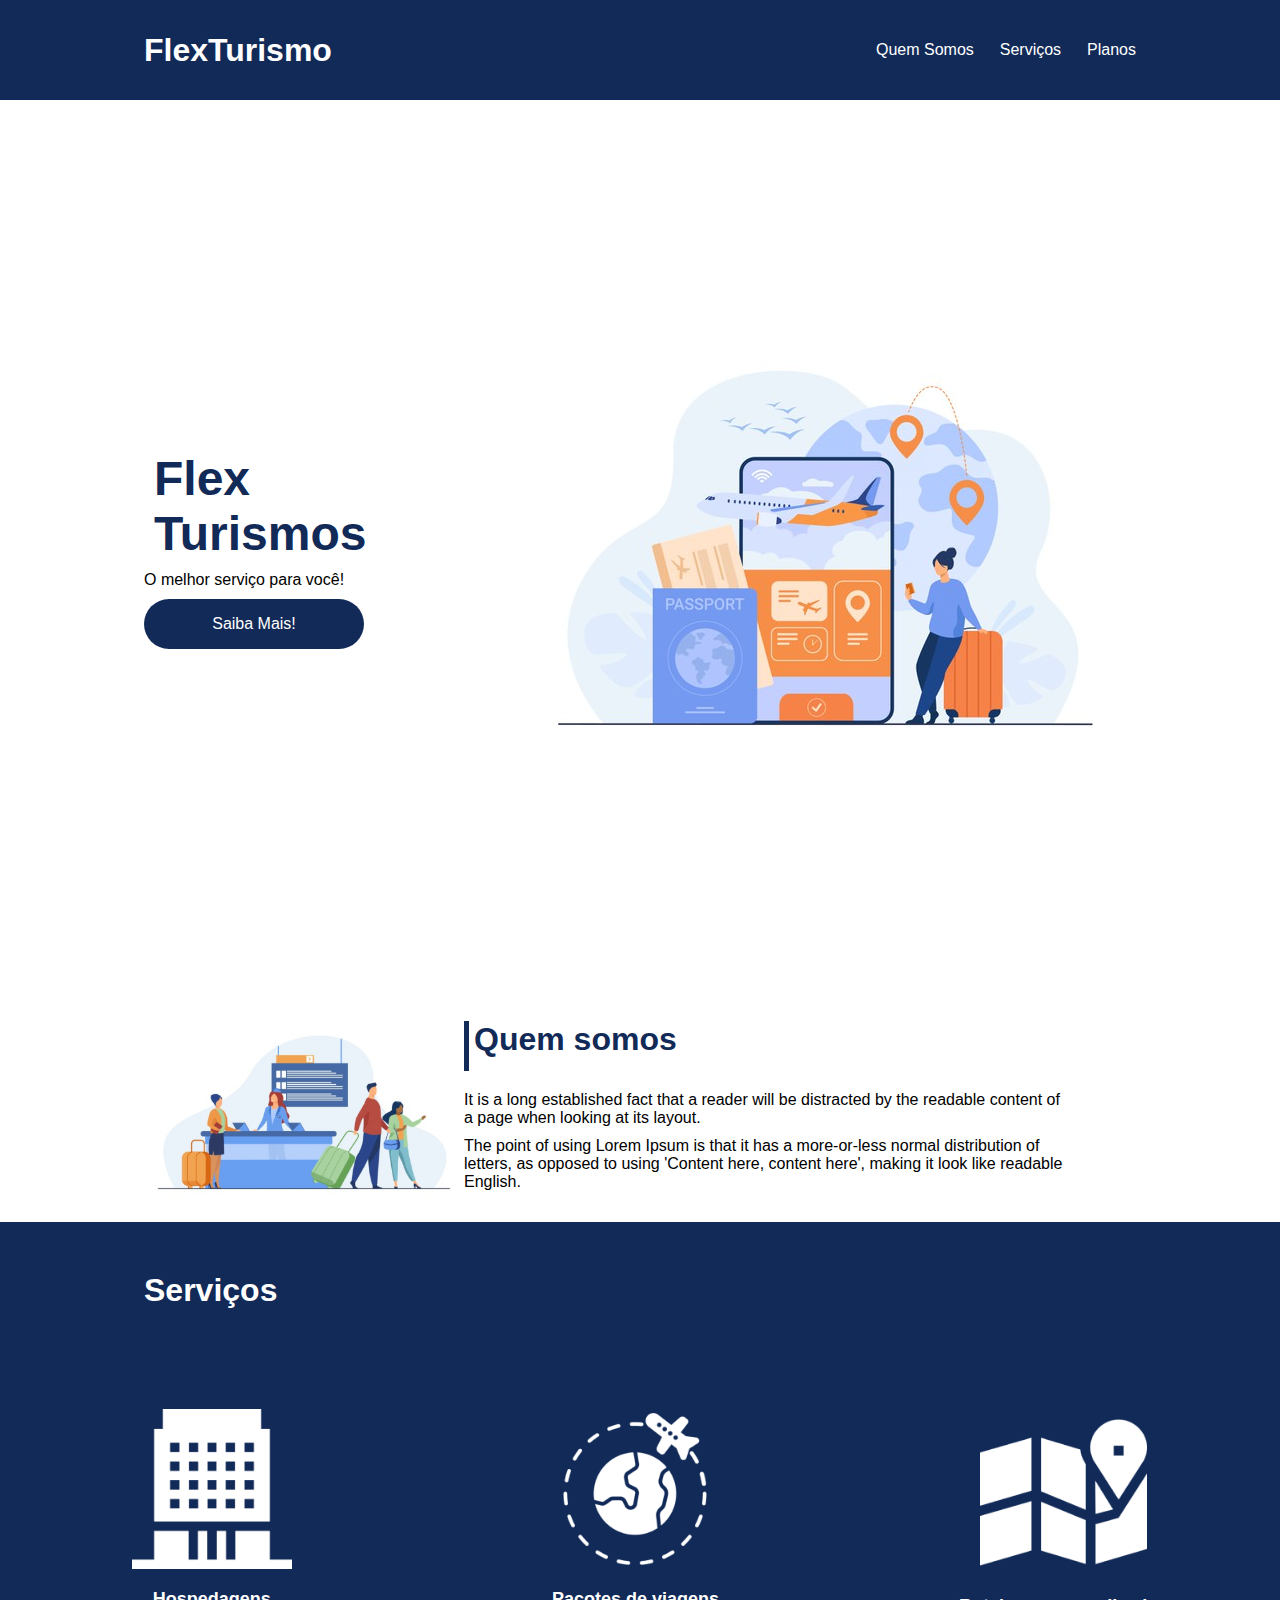
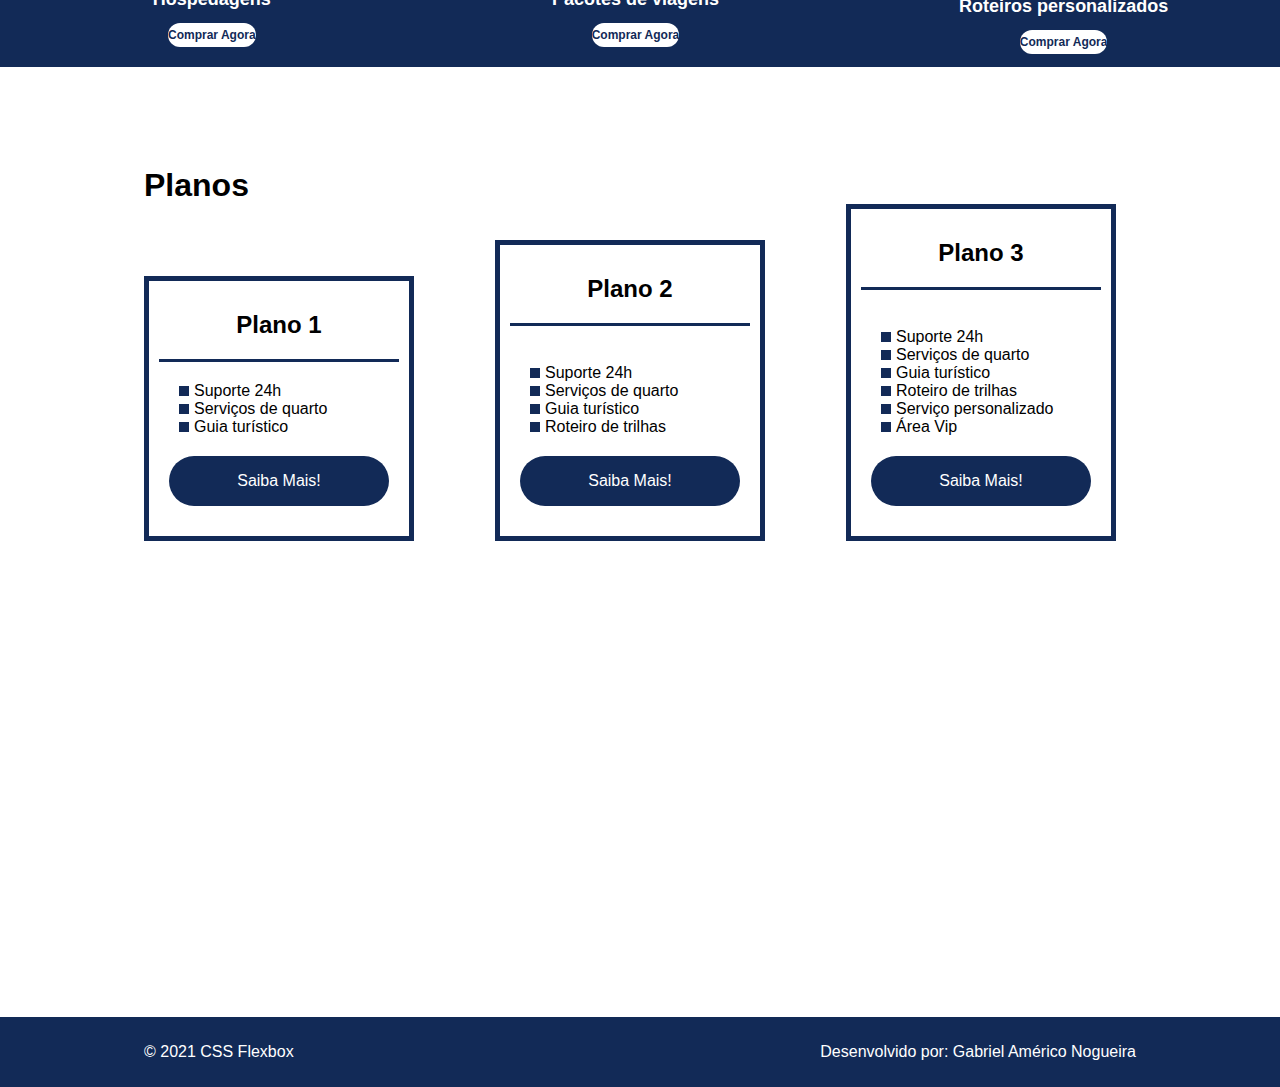
<file: flex_project/index.html>
<!DOCTYPE html>
<html lang="pt-br">

<head>
    <meta charset="UTF-8">
    <meta name="viewport" content="width=device-width, initial-scale=1.0">
    <title>Flex Turismos</title>
    <link rel="stylesheet" href="./style.css">
</head>

<body>
    <header>
        <div class="flex-container menu">
            <div>
                <h1>FlexTurismo</h1>
            </div>
            <ul class="list-items">
                <li><a href="#quem-somos">Quem Somos</a></li>
                <li><a href="#servicos">Serviços</a></li>
                <li><a href="#planos">Planos</a></li>
        </div>
        </ul>
    </header>

    <div class="flex-container apresentacao">
        <div class="texto-apresentacao">
            <h1>Flex <br>Turismos</h1>
            <p>O melhor serviço para você!</p>
            <a href="" class="btn">Saiba Mais!</a>
        </div>
        
        <div>
            <div><img src="./images/0-main.png" alt="banner de apresentação"></div>
        </div>
    </div>

    <div class="flex-container" id="quem-somos">
        <div>
            <h2>Quem somos</h2>
            <p>It is a long established fact that a reader will be distracted by the readable content of a page when
                looking at its layout. </p>
            <p>The point of using Lorem Ipsum is that it has a more-or-less normal distribution of letters, as opposed
                to using 'Content here, content here', making it look like readable English.</p>
        </div>

        <div>
            <img src="./images/1-quem-somos.png" alt="balcão de atendimento">
        </div>

    </div>
    <div class="container-externo">
        <div class="flex-container " id="servicos">
            <h2>Serviços</h2>
        </div>

        <div class="list-servicos">
            <div class="item-servico">
                <div><img src="./images/icon-2.png" alt="hospedagens"></div>
                <p>Hospedagens</p>
                <a href="#">Comprar Agora</a>
            </div>

            <div class="item-servico">
                <div><img src="./images/icon-1.png" alt="pacote de viagens"></div>
                <p>Pacotes de viagens</p>
                <a href="#">Comprar Agora</a>
            </div>

            <div class="item-servico">
                <div><img src="./images/icon-3.png" alt="roteiros personalizados"></div>
                <p>Roteiros personalizados</p>
                <a href="#">Comprar Agora</a>
            </div>

        </div>
    </div>

    <div class="flex-container" id="planos">
        <div>
            <h2>Planos</h2>
        </div>

        <div class="list-planos">
            <div class="item-plano">
                <h3>Plano 1</h3>
                <ul>
                    <li>Suporte 24h</li>
                    <li>Serviços de quarto</li>
                    <li>Guia turístico</li>
                </ul>
                <a href="#" class="btn">Saiba Mais!</a>
            </div>

            <div class="item-plano">
                <h3>Plano 2</h3>
                <br>
                <ul>
                    <li>Suporte 24h</li>
                    <li>Serviços de quarto</li>
                    <li>Guia turístico</li>
                    <li>Roteiro de trilhas</li>

                </ul>
                <a href="#" class="btn">Saiba Mais!</a>
            </div>

            <div class="item-plano">
                <h3>Plano 3</h3>
                <br>
                <ul>
                    <li>Suporte 24h</li>
                    <li>Serviços de quarto</li>
                    <li>Guia turístico</li>
                    <li>Roteiro de trilhas</li>
                    <li>Serviço personalizado</li>
                    <li>Área Vip</li>
                </ul>
                <a href="#" class="btn">Saiba Mais!</a>
            </div>
        </div>

    </div>

    <footer>
        <div class="flex-container footer">
            <p>&copy; 2021 CSS Flexbox</p>
            <p>Desenvolvido por: Gabriel Américo Nogueira</p>
        </div>

    </footer>
</body>

</html>
</file>
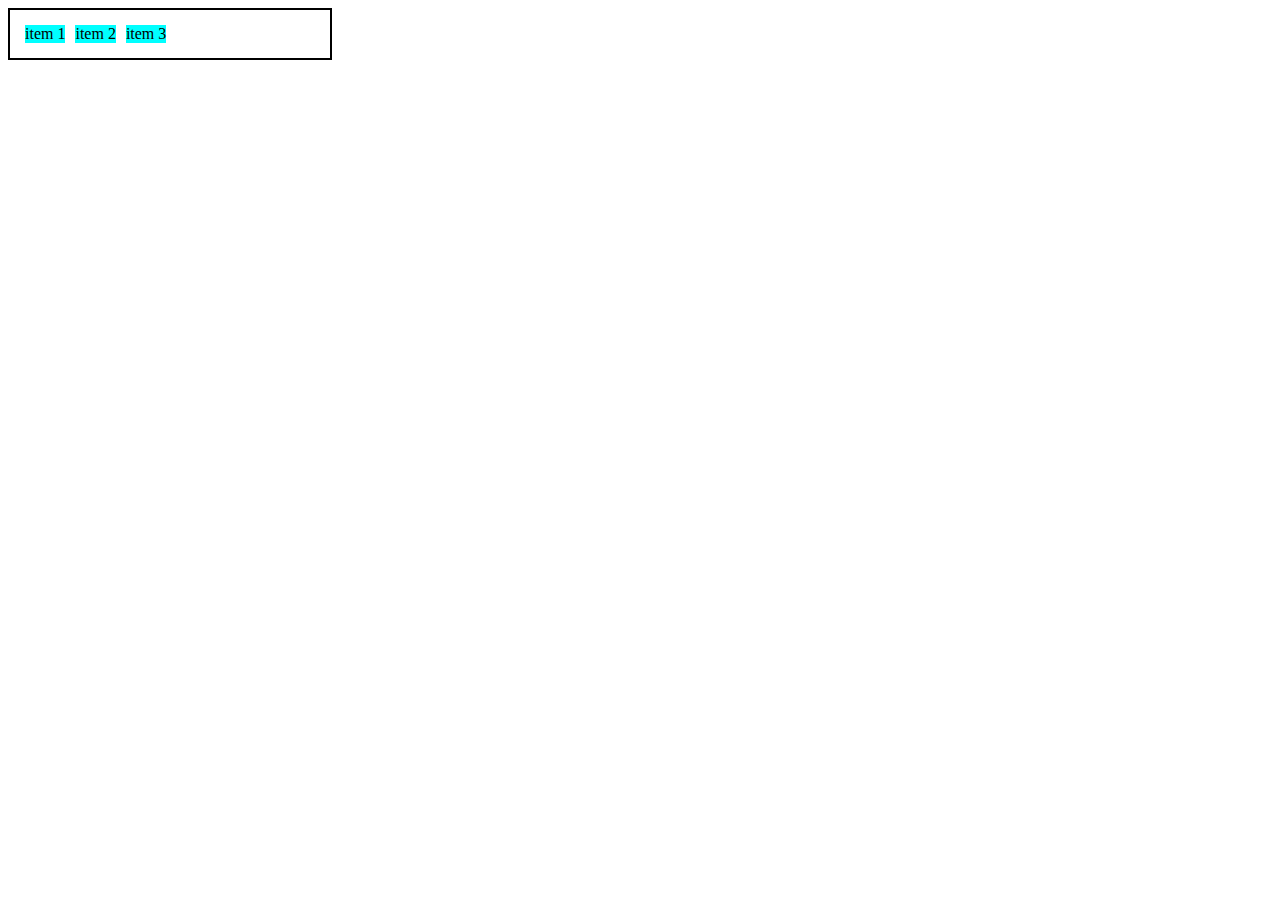
<file: flex_fundamentos/0-display-flex.html>
<!DOCTYPE html>
<html lang="en">
<head>
    <meta charset="UTF-8">
    <meta http-equiv="X-UA-Compatible" content="IE=edge">
    <meta name="viewport" content="width=device-width, initial-scale=1.0">
    <title>Fundamentos - displayFlex</title>
    <style>
        .flex{
            max-width: 300px;
            padding: 10px;
            border:2px solid black;
            display: flex;
        }
        .item{
            background-color: aqua;
            margin :5px;
        }
    </style>

</head>
<body>
    <div class="flex">
        <div class="item">item 1</div>
        <div class="item">item 2</div>
        <div class="item">item 3</div>
    </div>
</body>
</html>
</file>
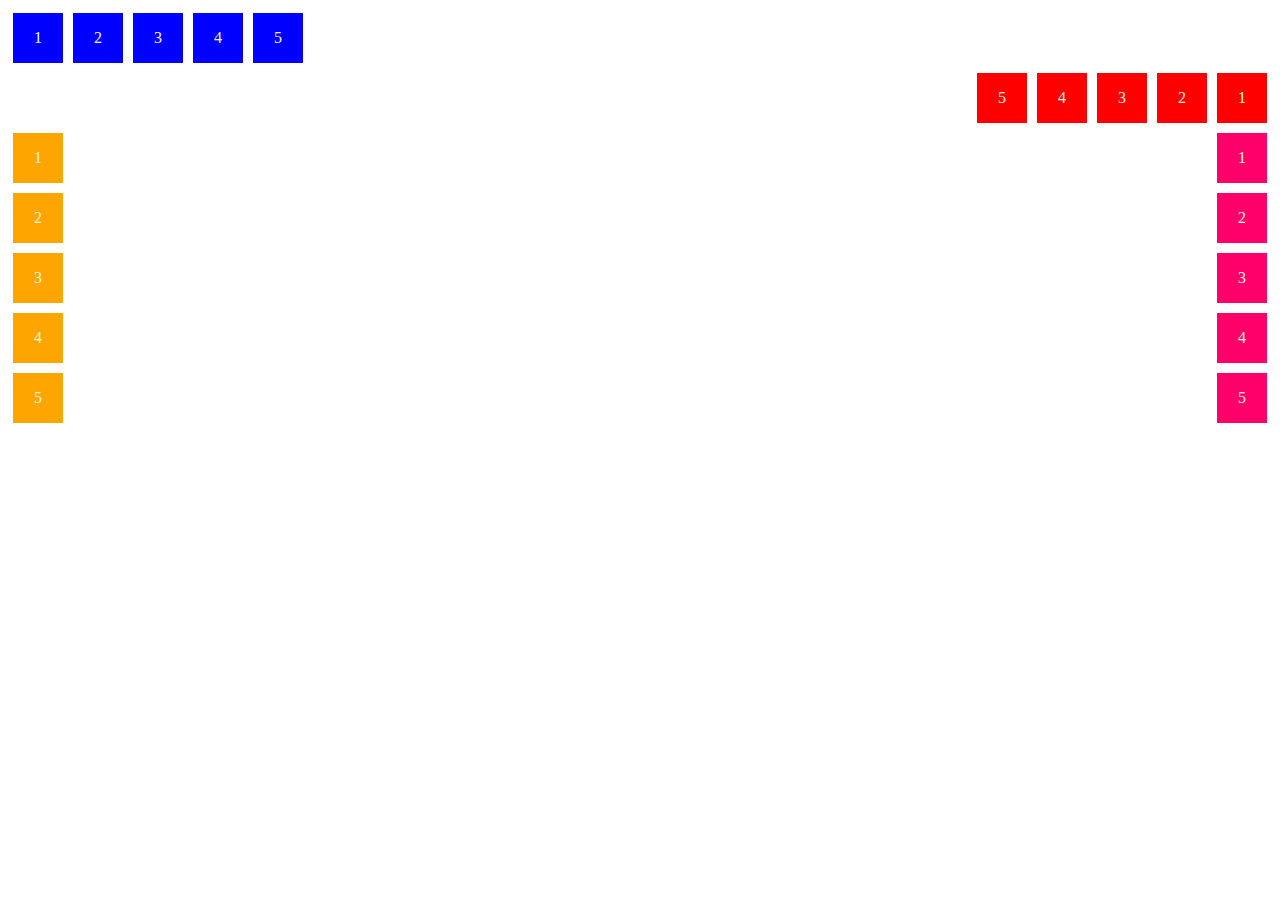
<file: flex_fundamentos/1-Flex-direction.html>
<!DOCTYPE html>
<html lang="en">
<head>
    <meta charset="UTF-8">
    <meta http-equiv="X-UA-Compatible" content="IE=edge">
    <meta name="viewport" content="width=device-width, initial-scale=1.0">
    <title>Fundamentos - Flex direction</title>

    <style>
        .flex-container{
            margin: 0;
            padding: 0;
            display: flex;
            list-style: none;
        }

        .flex-item{
            background: blue;
            height: 50px;
            width: 50px;
            line-height: 50px;
            color :beige;
            text-align: center;
            margin: 5px;
        }

        .row{
            flex-direction: row;
        }
        
        .row-reverse{
            flex-direction: row-reverse;
        }

        .row-reverse li {
            background-color: red;
        }

        .column{
            float:left;
            flex-direction: column;
        }

        .column li{
            background-color: orange;
        }

        .column-reverse{
            float: right;
            flex-direction: column;
        }

        .column-reverse li{
            background-color: rgb(255, 0, 106);
        }

    </style>

</head>
<body>
    
    <ul class="flex-container row">
        <li class="flex-item">1</li>
        <li class="flex-item">2</li>
        <li class="flex-item">3</li>
        <li class="flex-item">4</li>
        <li class="flex-item">5</li>
    </ul>

    <ul class="flex-container row-reverse">
        <li class="flex-item">1</li>
        <li class="flex-item">2</li>
        <li class="flex-item">3</li>
        <li class="flex-item">4</li>
        <li class="flex-item">5</li>
    </ul>

    <ul class="flex-container column">
        <li class="flex-item">1</li>
        <li class="flex-item">2</li>
        <li class="flex-item">3</li>
        <li class="flex-item">4</li>
        <li class="flex-item">5</li>
    </ul>

    <ul class="flex-container column-reverse">
        <li class="flex-item">1</li>
        <li class="flex-item">2</li>
        <li class="flex-item">3</li>
        <li class="flex-item">4</li>
        <li class="flex-item">5</li>
    </ul>

</body>
</html>
</file>
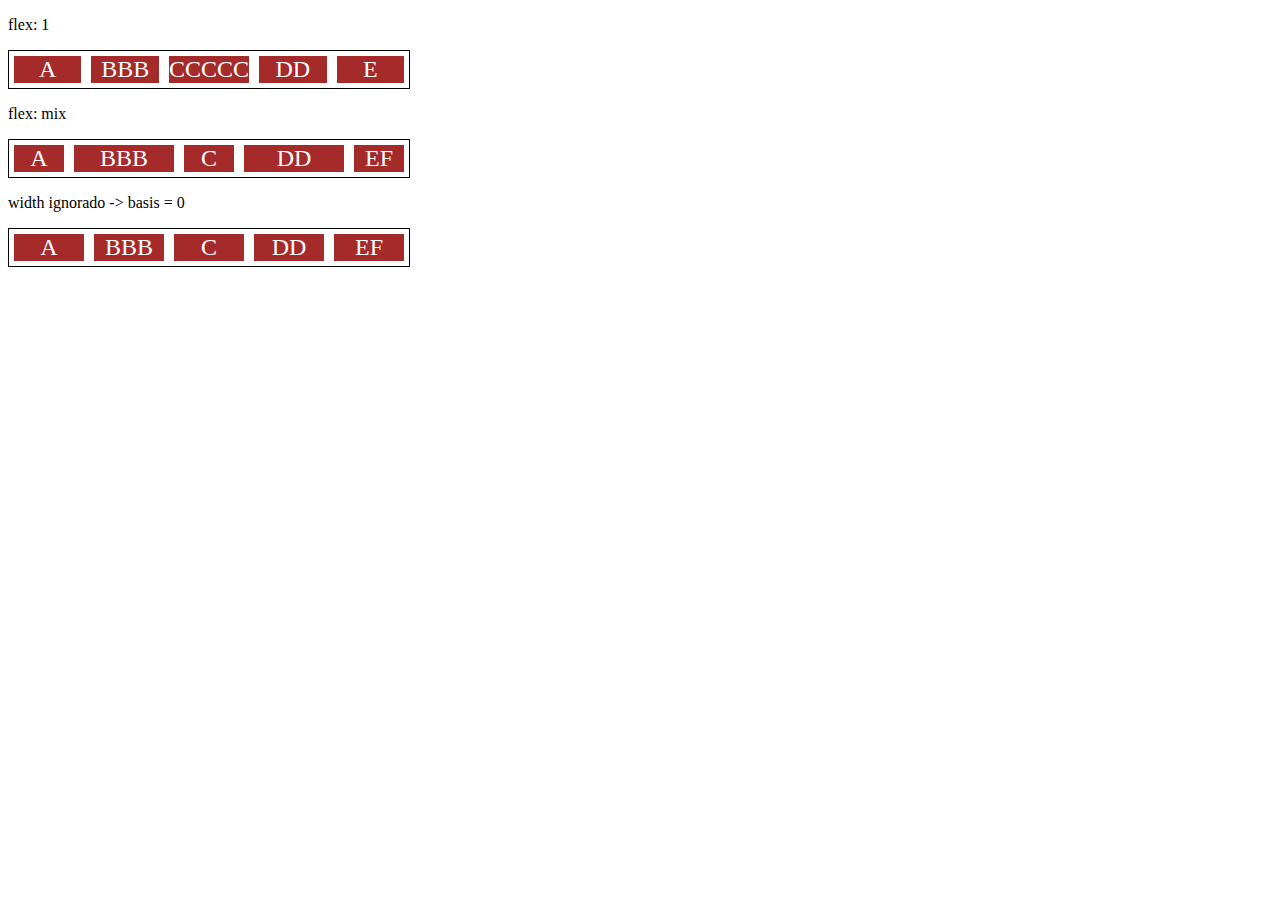
<file: flex_fundamentos/10-flex.html>
<!DOCTYPE html>
<html lang="en">

<head>
    <meta charset="UTF-8">
    <meta http-equiv="X-UA-Compatible" content="IE=edge">
    <meta name="viewport" content="width=device-width, initial-scale=1.0">
    <title>Fundamentos - flex</title>

    <style>
        .flex-container {
            display: flex;
            max-width: 400px;
            border: 1px solid black;
            margin-bottom: 10px;
        }

        .item {
            background-color: brown;
            color: white;
            font-size: 24px;
            text-align: center;
            margin: 5px;
        }

        .largura{
            width: 200px;
           /* min-width: 250px;*/
        }
        
        .flex-1 {
            flex: 1;
            /*grow = 1, shrink = 1, basis = 0*/
        }

        .flex-2 {
            flex: 2;
            /*grow = 2, shrink = 1, basis = 0*/
        }
    </style>

</head>

<body>

    <p>flex: 1</p>
    <div class="flex-container">
        <div class="item flex-1">A</div>
        <div class="item flex-1">BBB</div>
        <div class="item flex-1">CCCCC</div>
        <div class="item flex-1">DD</div>
        <div class="item flex-1">E</div>
    </div>


    <p>flex: mix</p>
    <div class="flex-container">
        <div class="item flex-1">A</div>
        <div class="item flex-2">BBB</div>
        <div class="item flex-1">C</div>
        <div class="item flex-2">DD</div>
        <div class="item flex-1">EF</div>
    </div>

    <p>width ignorado -> basis = 0</p>
    <div class="flex-container">
        <div class="item flex-1 largura">A</div>
        <div class="item flex-1 largura">BBB</div>
        <div class="item flex-1 largura">C</div>
        <div class="item flex-1 largura">DD</div>
        <div class="item flex-1 largura">EF</div>
    </div>


</body>

</html>
</file>
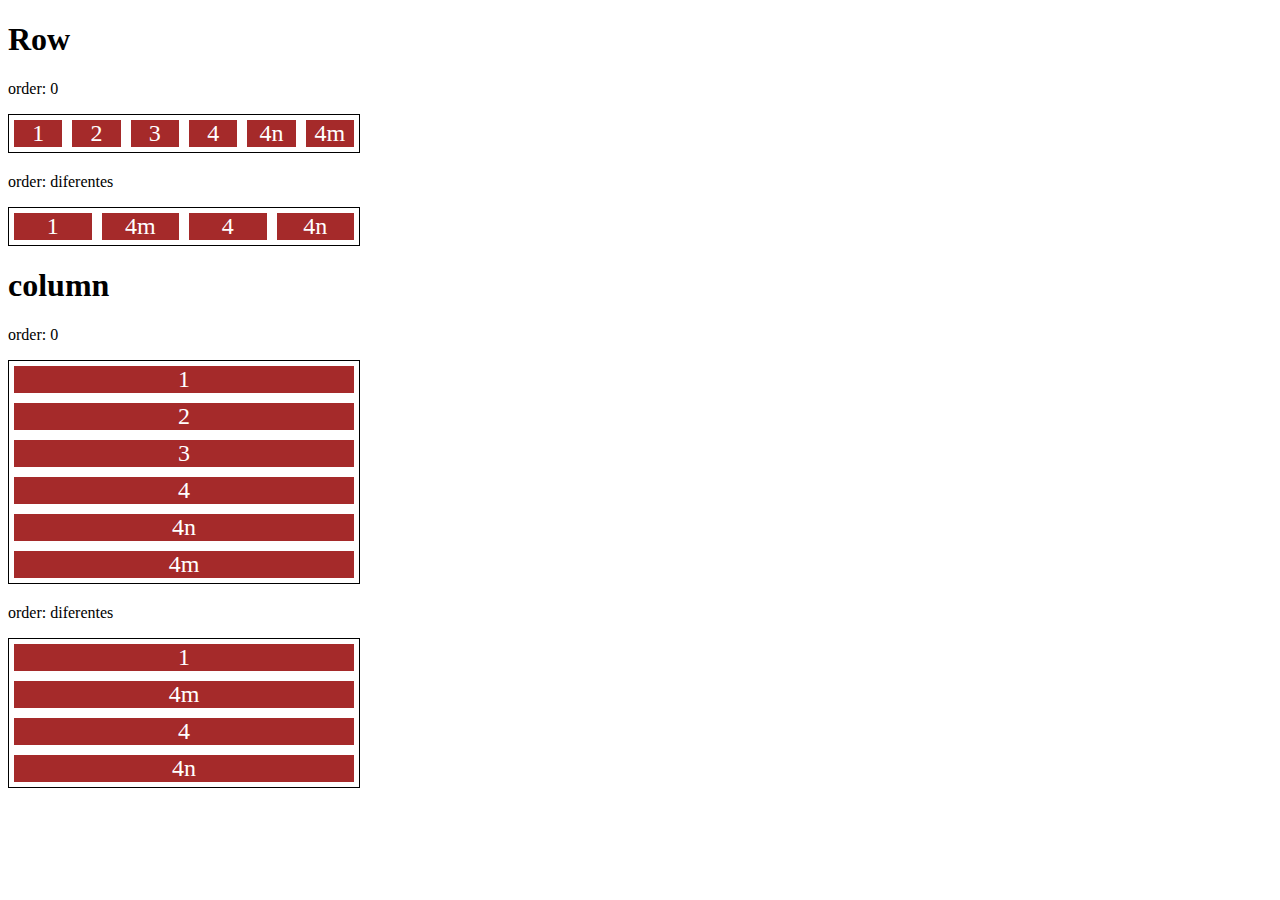
<file: flex_fundamentos/11-order.html>
<!DOCTYPE html>
<html lang="en">

<head>
    <meta charset="UTF-8">
    <meta http-equiv="X-UA-Compatible" content="IE=edge">
    <meta name="viewport" content="width=device-width, initial-scale=1.0">
    <title>Fundamentos - order</title>

    <style>
        .flex-container {
            display: flex;
            max-width: 350px;
            border: 1px solid black;
            margin-bottom: 20px;
        }
        
        .item{
            flex: 1;
            color:white;
            background: brown;
            text-align: center;
            font-size: 24px;
            margin: 5px;
            order:0;
        }

        .o1{
            order:1;
        }

        .o2{
            order:2;
        }
        
        .o3{
            order: 3;
        }

        .o4{
            order: 4;
        }

        .direction{
            flex-direction: column;
        }

    </style>

</head>

<body>
    <h1>Row</h1>
    <p>order: 0</p>
    <div class="flex-container">
        <div class="item">1</div>
        <div class="item">2</div>
        <div class="item">3</div>
        <div class="item">4</div>
        <div class="item">4n</div>
        <div class="item o1">4m</div>
    </div>

    <p>order: diferentes</p>
    <div class="flex-container">
        <div class="item o1">1</div>
        <div class="item o2">4</div>
        <div class="item o3">4n</div>
        <div class="item o1">4m</div>
    </div>

    <h1>column</h1>
    <p>order: 0</p>
    <div class="flex-container direction">
        <div class="item">1</div>
        <div class="item">2</div>
        <div class="item">3</div>
        <div class="item">4</div>
        <div class="item">4n</div>
        <div class="item o1">4m</div>
    </div>

    <p>order: diferentes</p>
    <div class="flex-container direction">
        <div class="item o1">1</div>
        <div class="item o2">4</div>
        <div class="item o3">4n</div>
        <div class="item o1">4m</div>
    </div>
    
</body>

</html>
</file>
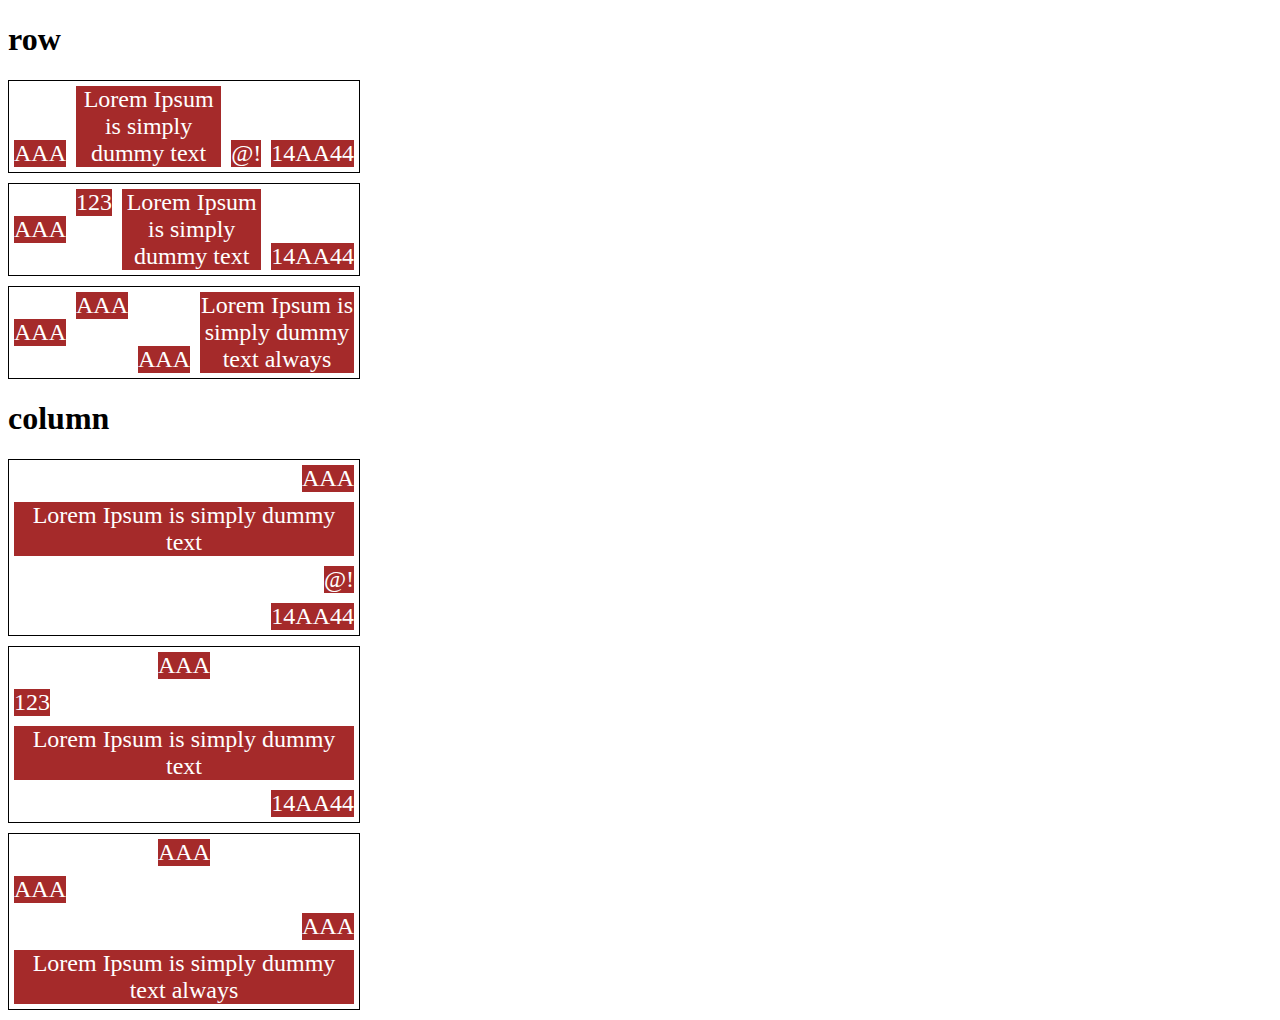
<file: flex_fundamentos/12-align-self.html>
<!DOCTYPE html>
<html lang="en">

<head>
    <meta charset="UTF-8">
    <meta http-equiv="X-UA-Compatible" content="IE=edge">
    <meta name="viewport" content="width=device-width, initial-scale=1.0">
    <title>Fundamentos - align-self</title>

    <style>
        .flex-container {
            max-width: 350px;
            border: 1px solid;
            margin-bottom: 10px;
            display: flex;
        }

        .align-container{
            align-items: center;
        }

        .item {
            background-color: brown;
            color: white;
            font-size: 24px;
            text-align: center;
            margin: 5px;
        }

        .center {
            align-self: center;
        }

        .start {
            align-self: flex-start;
        }

        .end {
            align-self: flex-end;
        }

        .baseline {
            align-self: baseline;
        }

        .stretch {
            align-self: stretch;
        }

        .auto{
            align-self: flex-end;
        }
        
        .direction{
            flex-direction: column;
        }

    </style>

</head>

<body>
    <h1>row</h1>
    <section class="flex-container align-container">
        <div class="item auto">AAA</div>
        <div class="item auto">Lorem Ipsum is simply dummy text</div>
        <div class="item auto">@!</div>
        <div class="item auto">14AA44</div>
    </section>

    <section class="flex-container">
        <div class="item center">AAA</div>
        <div class="item start">123</div>
        <div class="item stretch">Lorem Ipsum is simply dummy text</div>
        <div class="item end">14AA44</div>
    </section>

    <section class="flex-container">
        <div class="item center">AAA</div>
        <div class="item start">AAA</div>
        <div class="item end">AAA</div>
        <div class="item stretch">Lorem Ipsum is simply dummy text always </div>
    </section>
    
    <h1>column</h1>
    <section class="flex-container align-container direction">
        <div class="item auto">AAA</div>
        <div class="item auto">Lorem Ipsum is simply dummy text</div>
        <div class="item auto">@!</div>
        <div class="item auto">14AA44</div>
    </section>

    <section class="flex-container direction">
        <div class="item center">AAA</div>
        <div class="item start">123</div>
        <div class="item stretch">Lorem Ipsum is simply dummy text</div>
        <div class="item end">14AA44</div>
    </section>

    <section class="flex-container direction">
        <div class="item center">AAA</div>
        <div class="item start">AAA</div>
        <div class="item end">AAA</div>
        <div class="item stretch">Lorem Ipsum is simply dummy text always </div>
    </section>


</body>

</html>
</file>
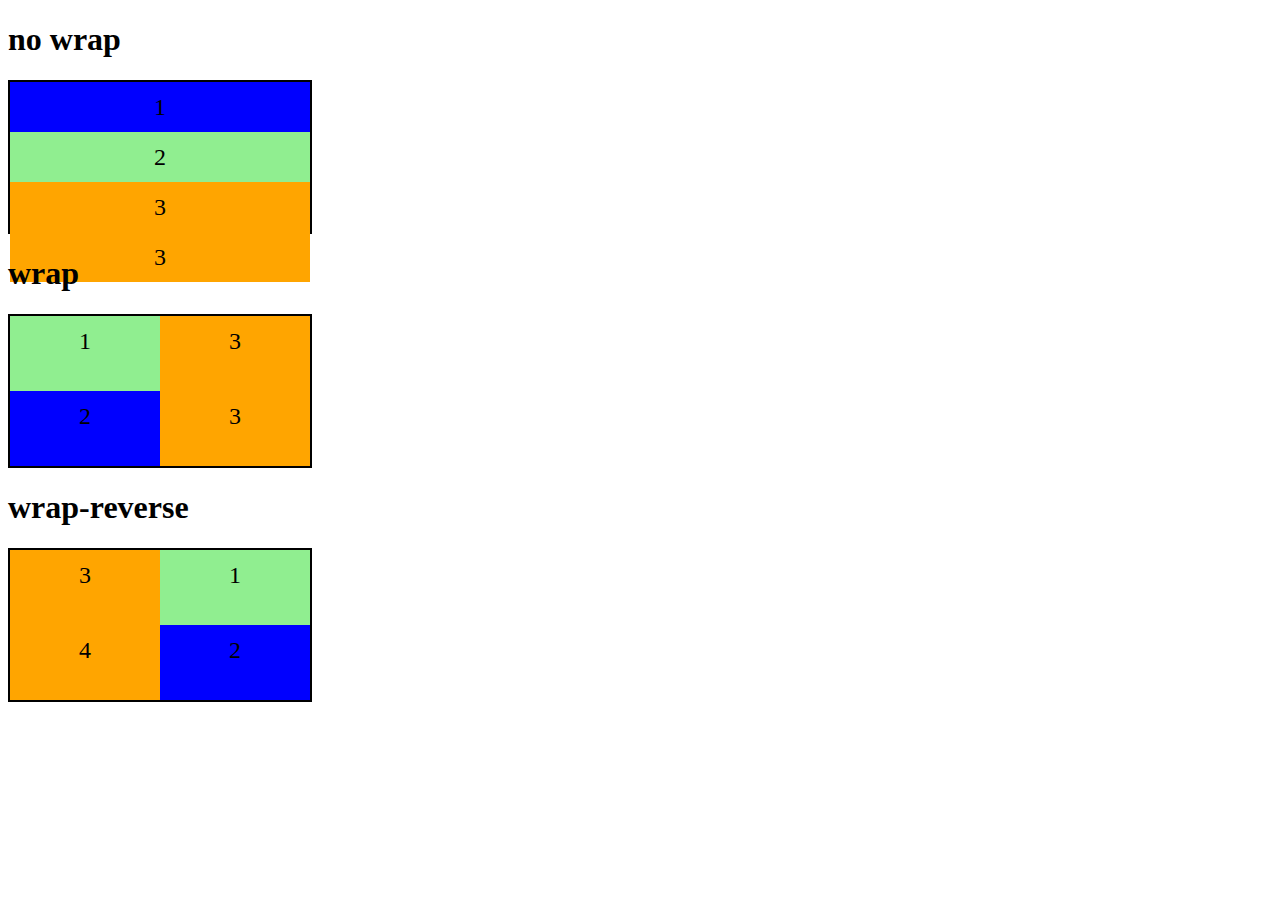
<file: flex_fundamentos/2-flex-wrap.html>
<!DOCTYPE html>
<html lang="en">
<head>
    <meta charset="UTF-8">
    <meta http-equiv="X-UA-Compatible" content="IE=edge">
    <meta name="viewport" content="width=device-width, initial-scale=1.0">
    <title>Fundamentos - flex wrap</title>
    
    <style>

        .flex-container{
            display: flex;
            height: 150px;
            border: 2px solid black;
            width: 300px;
            flex-direction: column;
        }
        
        .item{
            font-size: 24px;
            height: 50%;
            text-align: center;
            min-width: 100px;
            line-height: 50px;
            
           }
        
        .nowrap{
            flex-wrap: nowrap;
        }
        
        .wrap{
            flex-wrap: wrap;
        }

        .wrap-reverse{
         flex-wrap: wrap-reverse;
        }
        
        .blue{
            background-color: blue;
        }

        .green{
            background-color: lightgreen;
        }

        .orange{
            background-color:orange;
        }

    </style>

</head>
    <body>
    
        <h1>no wrap</h1>

        <div class="flex-container nowrap">
            <div class="item blue">1</div>
            <div class="item green">2</div>
            <div class="item orange">3</div>
            <div class="item orange">3</div>
        </div>

        <h1>wrap</h1>
        
        <div class="flex-container wrap">
        <div class="item green">1</div>
        <div class="item blue">2</div>
        <div class="item orange">3</div>
        <div class="item orange">3</div>
        </div>

        
    <h1>wrap-reverse</h1>
    <div class="flex-container wrap-reverse">
        <div class="item green">1</div>
        <div class="item blue">2</div>
        <div class="item orange">3</div>
        <div class="item orange">4</div>
        
        

        </body>
</html>
</file>
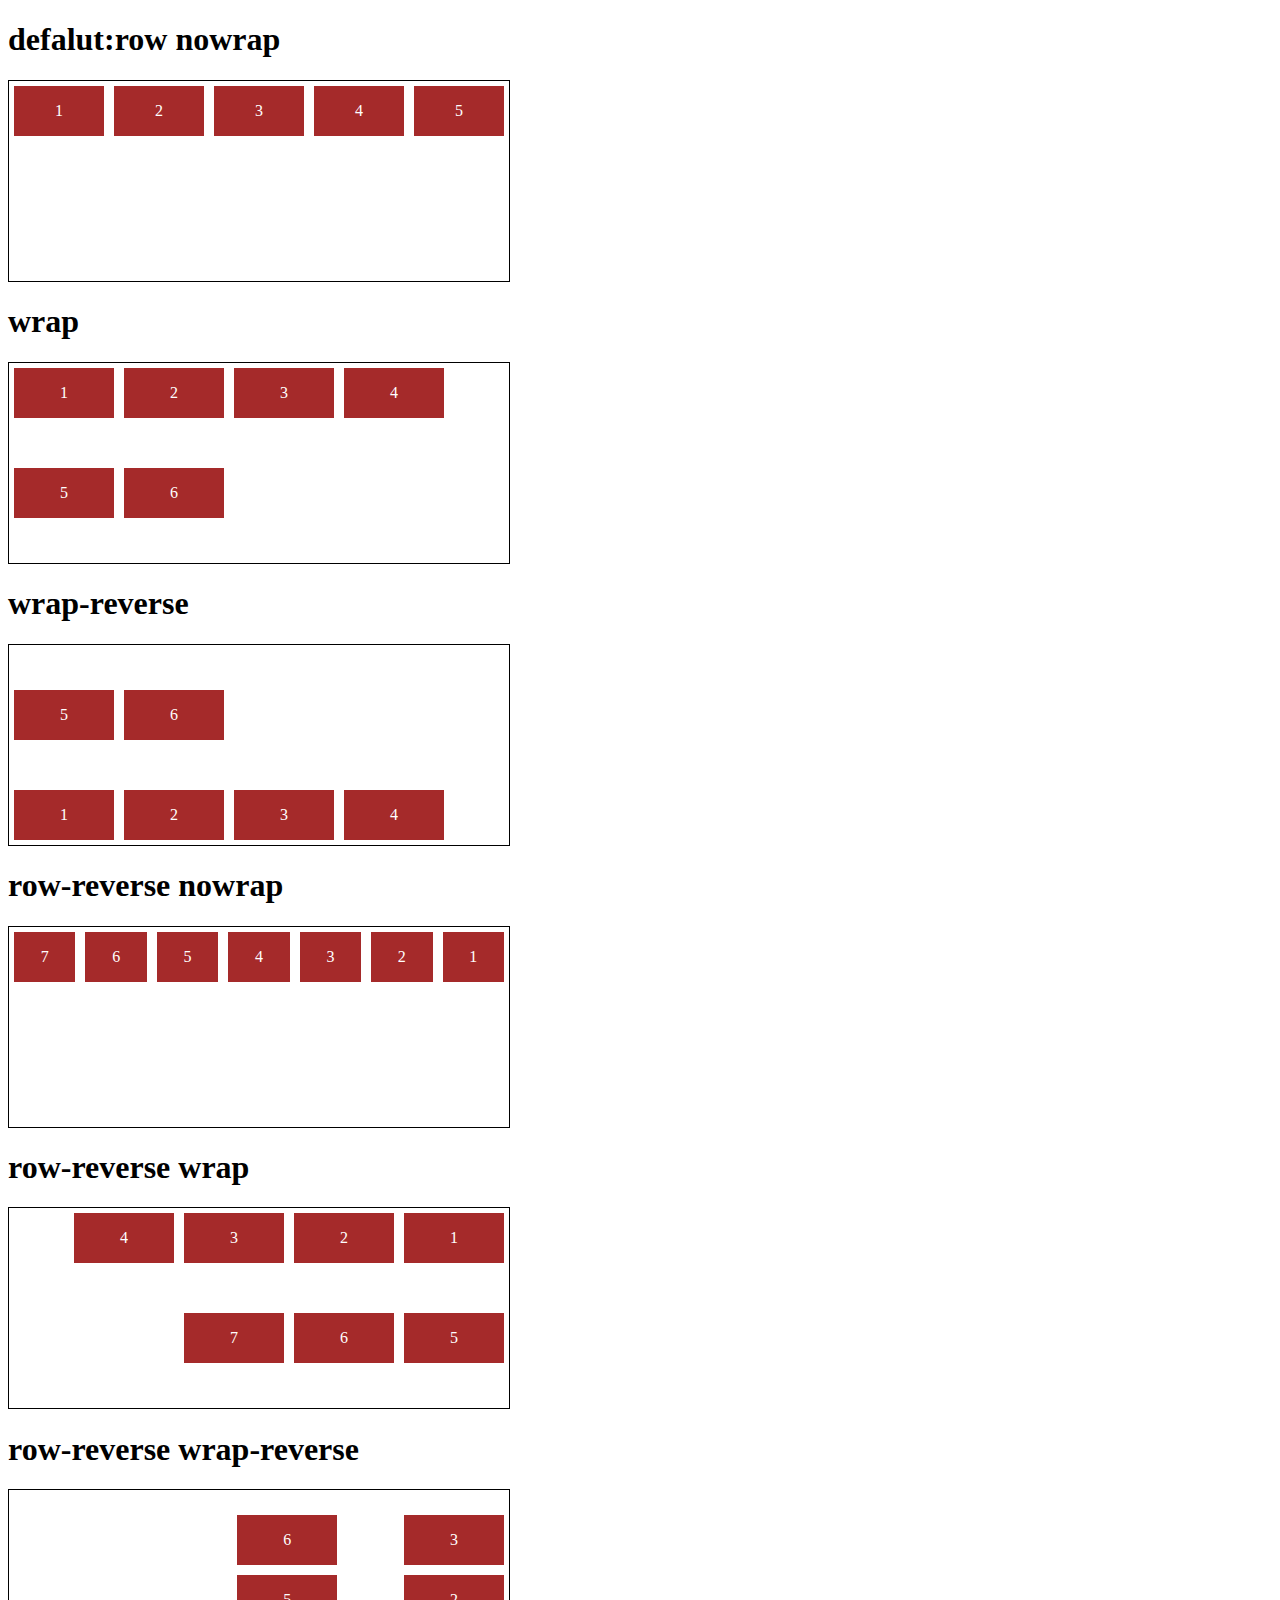
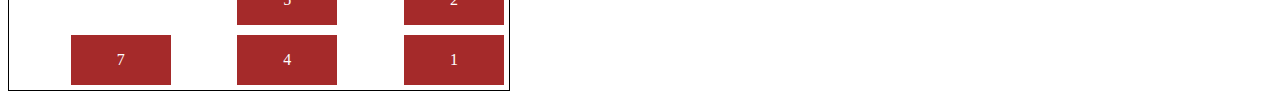
<file: flex_fundamentos/3-flex-flow.html>
<!DOCTYPE html>
<html lang="en">

<head>
    <meta charset="UTF-8">
    <meta http-equiv="X-UA-Compatible" content="IE=edge">
    <meta name="viewport" content="width=device-width, initial-scale=1.0">
    <title>Fundamentos - flex flow</title>

    <style>
        .flex-container {
            display: flex;
            border: 1px solid black;
            max-width: 500px;
            margin-bottom: 10px;
            height: 200px;
        }

        .defalut {
            flex-flow: row nowrap;
        }

        .wrap {
            flex-flow: row wrap;
        }

        .wrap-reverse {
            flex-flow: row wrap-reverse;
        }

        .r-nowrap {
            flex-flow: row-reverse nowrap;
        }

        .r-wrap{
            flex-flow: row-reverse wrap;
        }

        .rr-wrap{
            flex-flow: column-reverse wrap-reverse;
        }
        
        .item {
            background-color: brown;
            margin: 5px;
            color: white;
            text-align: center;
            width: 100px;
            height: 50px;
            line-height: 50px;
        }
    </style>


</head>

<body>

    <h1>defalut:row nowrap</h1>
    <div class="flex-container defalut">
        <div class="item">1</div>
        <div class="item">2</div>
        <div class="item">3</div>
        <div class="item">4</div>
        <div class="item">5</div>
    </div>

    <h1>wrap</h1>
    <div class="flex-container wrap">
        <div class="item">1</div>
        <div class="item">2</div>
        <div class="item">3</div>
        <div class="item">4</div>
        <div class="item">5</div>
        <div class="item">6</div>
    </div>

    <h1>wrap-reverse</h1>
    <div class="flex-container wrap-reverse">
        <div class="item">1</div>
        <div class="item">2</div>
        <div class="item">3</div>
        <div class="item">4</div>
        <div class="item">5</div>
        <div class="item">6</div>
    </div>

    <h1>row-reverse nowrap</h1>
    <div class="flex-container r-nowrap">
        <div class="item">1</div>
        <div class="item">2</div>
        <div class="item">3</div>
        <div class="item">4</div>
        <div class="item">5</div>
        <div class="item">6</div>
        <div class="item">7</div>
    </div>


    <h1>row-reverse wrap</h1>
    <div class="flex-container r-wrap">
        <div class="item">1</div>
        <div class="item">2</div>
        <div class="item">3</div>
        <div class="item">4</div>
        <div class="item">5</div>
        <div class="item">6</div>
        <div class="item">7</div>
    </div>

    
    <h1>row-reverse wrap-reverse</h1>
    <div class="flex-container rr-wrap">
        <div class="item">1</div>
        <div class="item">2</div>
        <div class="item">3</div>
        <div class="item">4</div>
        <div class="item">5</div>
        <div class="item">6</div>
        <div class="item">7</div>
    </div>


</body>

</html>
</file>
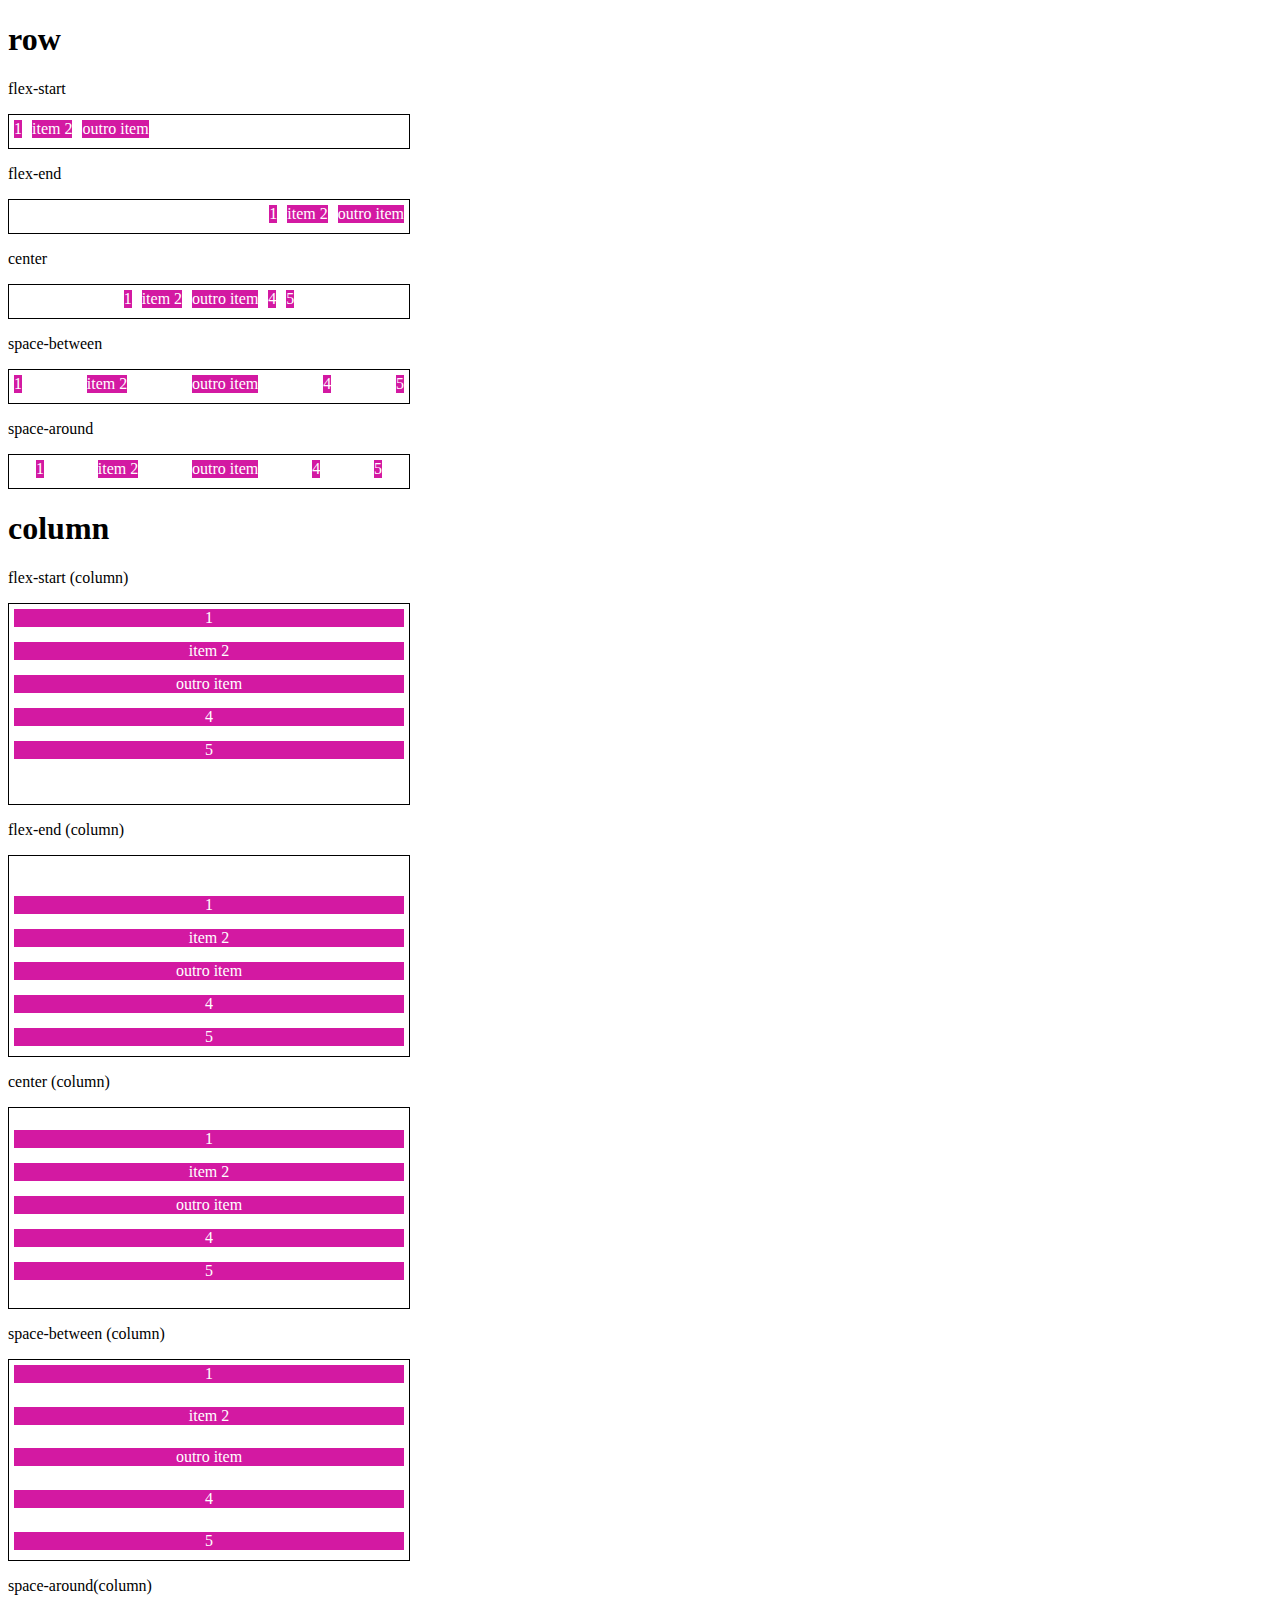
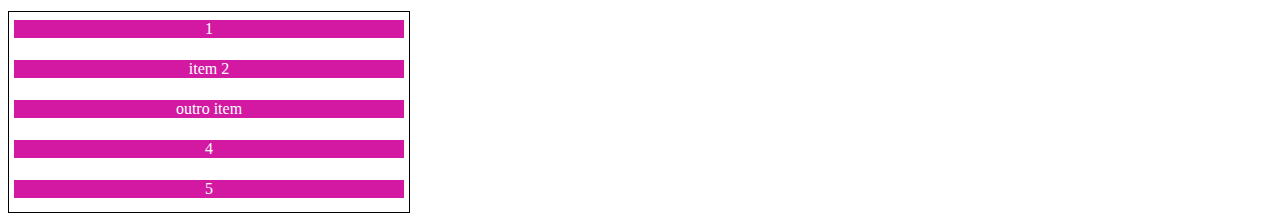
<file: flex_fundamentos/4-justify-content.html>
<!DOCTYPE html>
<html lang="en">

<head>
    <meta charset="UTF-8">
    <meta http-equiv="X-UA-Compatible" content="IE=edge">
    <meta name="viewport" content="width=device-width, initial-scale=1.0">
    <title>Fundamentos - justify-content</title>

    <style>
        .container {
            max-width: 400px;
            border: 1px solid black;
            margin: 0;
            display: flex;
        }

        .item {
            background-color: rgb(211, 25, 162);
            margin: 5px;
            text-align: center;
            color: white;
            margin-bottom: 10px;
        }

        .flex-start {
            justify-content: flex-start;
        }

        .flex-end {
            justify-content: flex-end;
        }

        .center {
            justify-content: center;
        }

        .space-between {
            justify-content: space-between;
        }

        .space-around {
            justify-content: space-around;
        }

        .column{
            flex-direction: column;
            min-height: 200px;
        }

        
    </style>

</head>

<body>
    <h1>row</h1>
    <p>flex-start</p>
    <section class="container flex-start">
        <div class="item">1</div>
        <div class="item">item 2</div>
        <div class="item">outro item</div>
    </section>

    <p>flex-end</p>
    <section class="container flex-end">
        <div class="item">1</div>
        <div class="item">item 2</div>
        <div class="item">outro item</div>
    </section>

    <p>center</p>
    <section class="container center">
        <div class="item">1</div>
        <div class="item">item 2</div>
        <div class="item">outro item</div>
        <div class="item">4</div>
        <div class="item">5</div>
    </section>

    <p>space-between</p>
    <section class="container space-between">
        <div class="item">1</div>
        <div class="item">item 2</div>
        <div class="item">outro item</div>
        <div class="item">4</div>
        <div class="item">5</div>
    </section>

    <p>space-around</p>
    <section class="container space-around">
        <div class="item">1</div>
        <div class="item">item 2</div>
        <div class="item">outro item</div>
        <div class="item">4</div>
        <div class="item">5</div>
    </section>

    <h1>column</h1>
    <p>flex-start (column)</p>
    <section class="container flex-start column">
        <div class="item">1</div>
        <div class="item">item 2</div>
        <div class="item">outro item</div>
        <div class="item">4</div>
        <div class="item">5</div>
    </section>

    <p>flex-end (column)</p>
    <section class="container flex-end column">
        <div class="item">1</div>
        <div class="item">item 2</div>
        <div class="item">outro item</div>
        <div class="item">4</div>
        <div class="item">5</div>
    </section>


    <p>center (column)</p>
    <section class="container center column">
        <div class="item">1</div>
        <div class="item">item 2</div>
        <div class="item">outro item</div>
        <div class="item">4</div>
        <div class="item">5</div>
    </section>

    <p>space-between (column)</p>
    <section class="container space-between column">
        <div class="item">1</div>
        <div class="item">item 2</div>
        <div class="item">outro item</div>
        <div class="item">4</div>
        <div class="item">5</div>
    </section>

    <p>space-around(column)</p>
    <section class="container space-around column">
        <div class="item">1</div>
        <div class="item">item 2</div>
        <div class="item">outro item</div>
        <div class="item">4</div>
        <div class="item">5</div>
    </section>

</body>

</html>
</file>
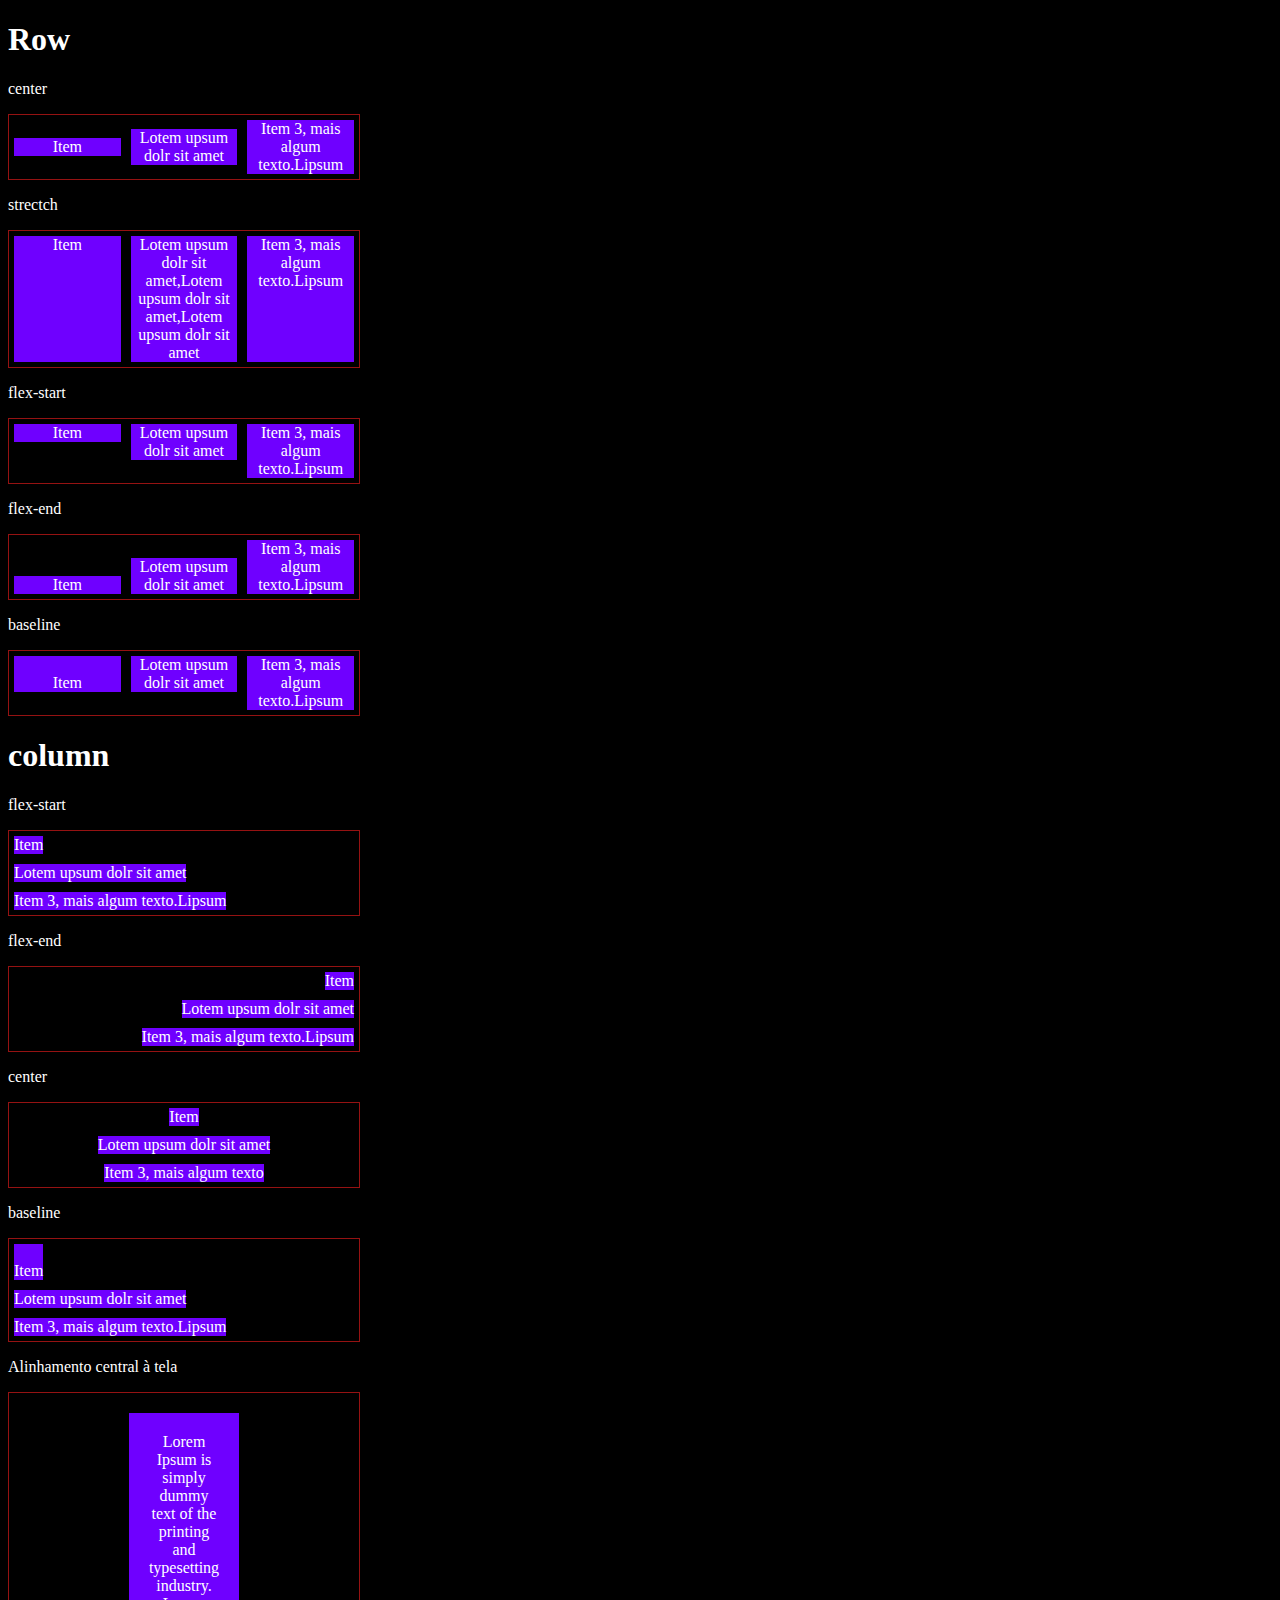
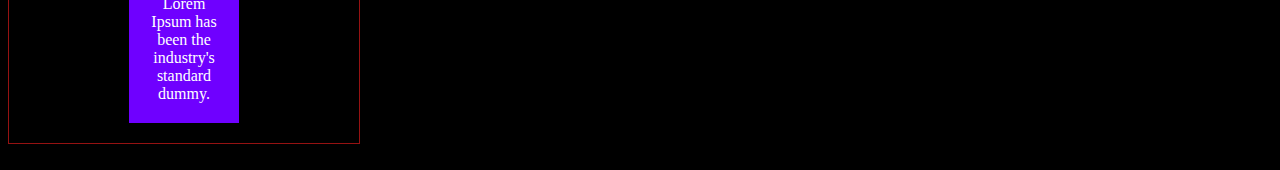
<file: flex_fundamentos/5-align-items.html>
<!DOCTYPE html>
<html lang="en">

<head>
    <meta charset="UTF-8">
    <meta http-equiv="X-UA-Compatible" content="IE=edge">
    <meta name="viewport" content="width=device-width, initial-scale=1.0">
    <title>Fundamentos align-items</title>

    <style>
        body {
            background-color: black;
        }

        .container {
            max-width: 350px;
            border: 1px solid rgb(149, 18, 18);
            display: flex;
        }

        .item {
            background-color: rgb(111, 0, 255);
            margin: 5px;
            color: white;
            text-align: center;
            flex: 1;
        }

        .center {
            align-items: center;

        }

        .flex {
            flex: 1;
        }

        .strectch {
            align-items: stretch;
        }

        .start {
            align-items: flex-start;
        }

        .end {
            align-items: flex-end;
        }

        .color {
            color:white;
        }

        .baseline {
            align-items: baseline;
        }

        .column{
            flex-direction: column;
        }

        .central{
            height: 350px;
            justify-content: center;
        }

        .central .item{
            flex: 0;
            padding: 20px;
        }

    </style>


</head>

<body>

    <h1 class="color">Row</h1>
    <p class="color">center</p>
    <section class="container center">
        <div class="item">Item</div>
        <div class="item">Lotem upsum dolr sit amet</div>
        <div class="item">Item 3, mais algum texto.Lipsum</div>
    </section>

    <p class="color">strectch</p>
    <section class="container strectch">
        <div class="item">Item</div>
        <div class="item">Lotem upsum dolr sit amet,Lotem upsum dolr sit amet,Lotem upsum dolr sit amet</div>
        <div class="item">Item 3, mais algum texto.Lipsum</div>
    </section>

    <p class="color">flex-start</p>
    <section class="container start">
        <div class="item">Item</div>
        <div class="item">Lotem upsum dolr sit amet</div>
        <div class="item">Item 3, mais algum texto.Lipsum</div>
    </section>

    <p class="color">flex-end</p>
    <section class="container end">
        <div class="item">Item</div>
        <div class="item">Lotem upsum dolr sit amet</div>
        <div class="item">Item 3, mais algum texto.Lipsum</div>
    </section>

    <p class="color">baseline</p>
    <section class="container baseline">
        <div class="item"><br>Item</div>
        <div class="item">Lotem upsum dolr sit amet</div>
        <div class="item">Item 3, mais algum texto.Lipsum</div>
    </section>

    <h1 class="color">column</h1>
    
    <p class="color">flex-start</p>
    <section class="container start column">
        <div class="item">Item</div>
        <div class="item">Lotem upsum dolr sit amet</div>
        <div class="item">Item 3, mais algum texto.Lipsum</div>
    </section>

    <p class="color">flex-end</p>
    <section class="container end column">
        <div class="item">Item</div>
        <div class="item">Lotem upsum dolr sit amet</div>
        <div class="item">Item 3, mais algum texto.Lipsum</div>
    </section>

    <p class="color">center</p>
    <section class="container center column">
        <div class="item">Item</div>
        <div class="item">Lotem upsum dolr sit amet</div>
        <div class="item">Item 3, mais algum texto</div>
    </section>

    <p class="color">baseline</p>
    <section class="container baseline column">
        <div class="item"><br>Item</div>
        <div class="item">Lotem upsum dolr sit amet</div>
        <div class="item">Item 3, mais algum texto.Lipsum</div>
    </section>

    <p class="color">Alinhamento central à tela</p>
    <section class="container central center">
        <div class="item">Lorem Ipsum is simply dummy text of 
            the printing and typesetting industry. Lorem Ipsum has been the 
            industry's standard dummy.
            </div>
    </section>

</body>s

</html>
</file>
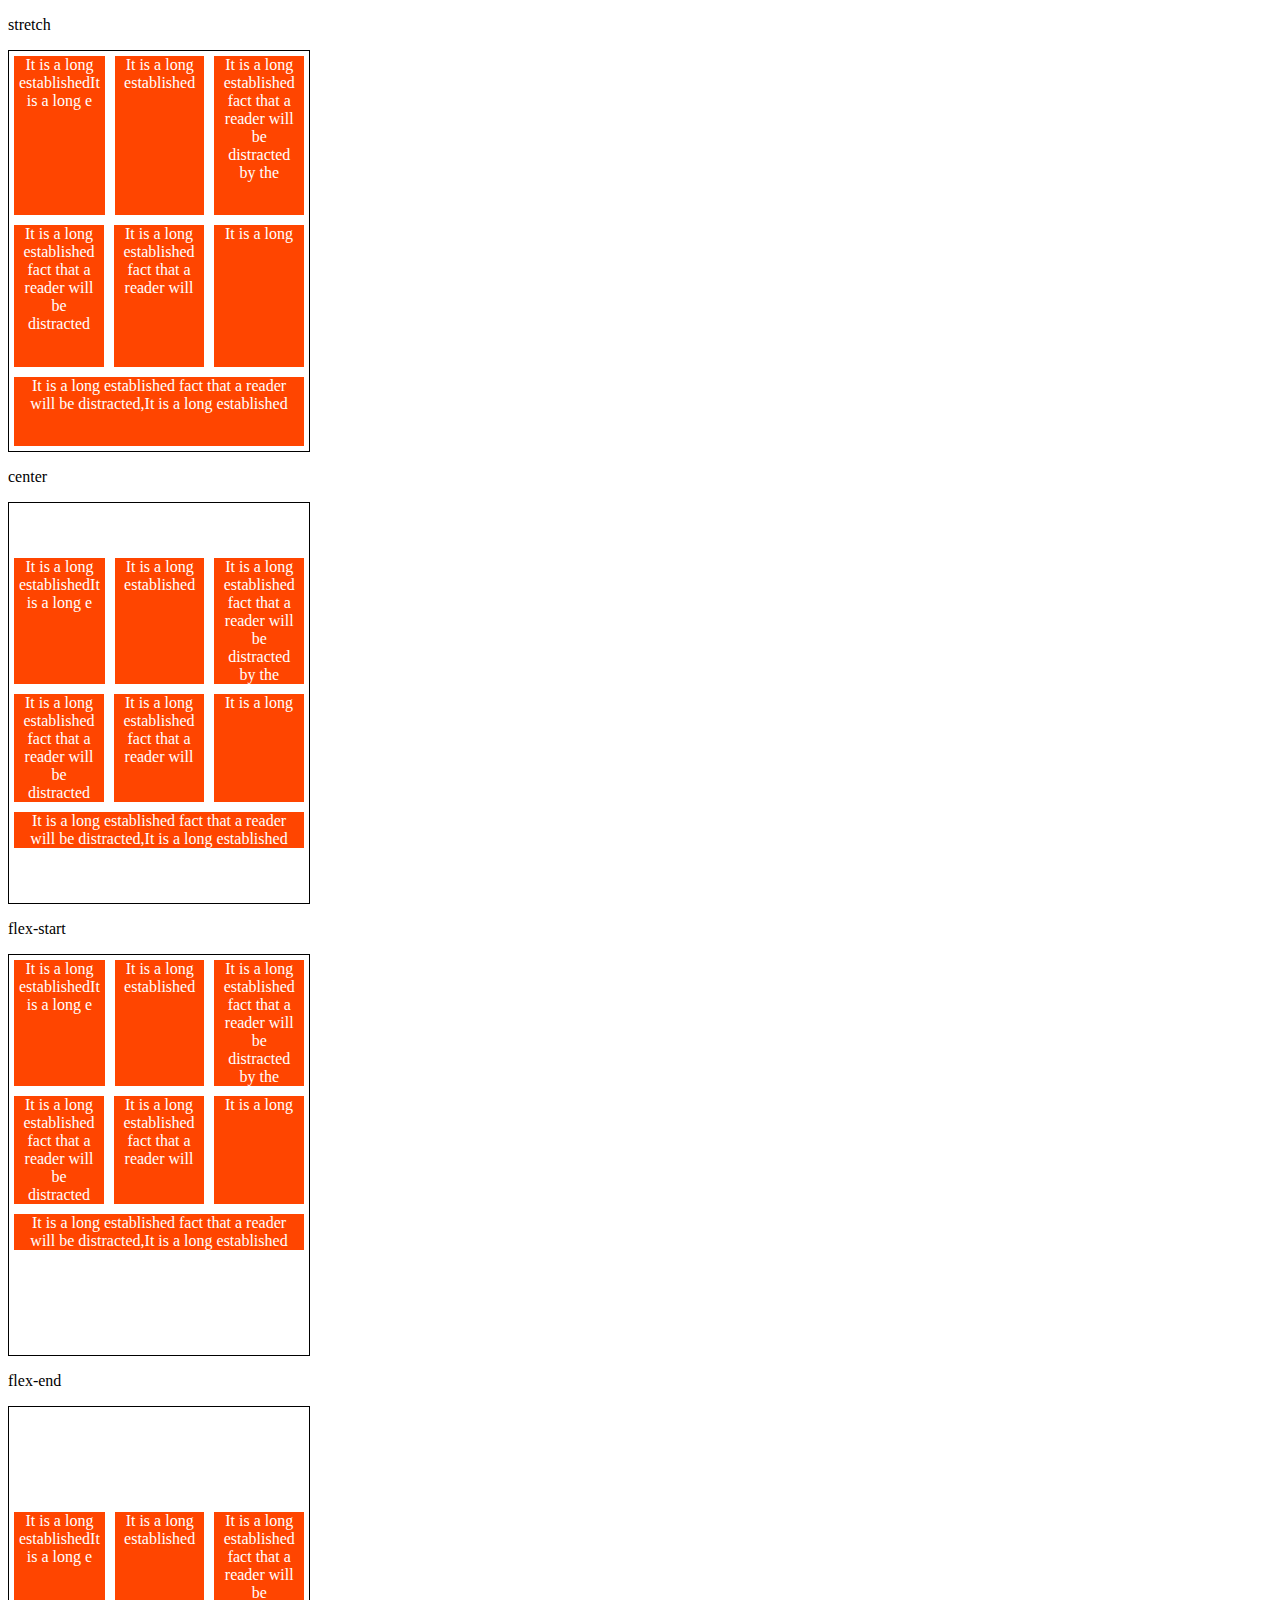
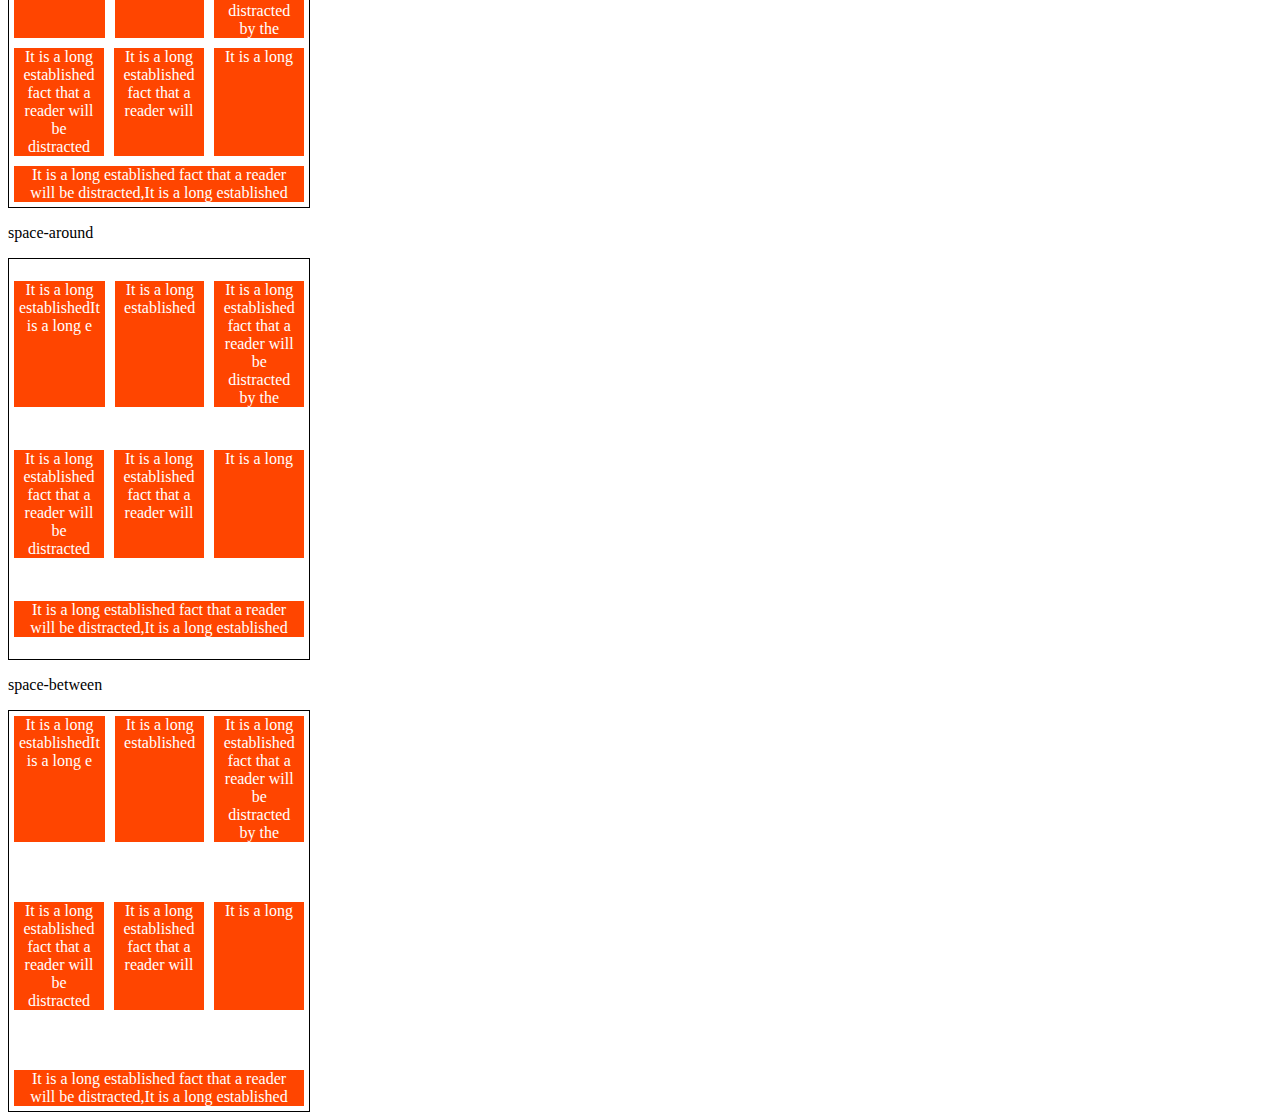
<file: flex_fundamentos/6-align-content.html>
<!DOCTYPE html>
<html lang="en">

<head>
    <meta charset="UTF-8">
    <meta http-equiv="X-UA-Compatible" content="IE=edge">
    <meta name="viewport" content="width=device-width, initial-scale=1.0">
    <title>fundamentos - align-content</title>

    <style>
        .container {
            height: 400px;
            max-width: 300px;
            display: flex;
            flex-wrap: wrap;
            border: 1px solid black;

        }

        .item {
            background-color: orangered;
            padding: 0 5px;
            flex: 1;
            text-align: center;
            color: white;
            margin: 5px;

        }

        .stretch {
            align-content: stretch;
        }

        .center {
            align-content: center;
        }

        .flex-start {
            align-content: flex-start;
        }

        .flex-end {
            align-content: flex-end;
        }

        .space-around {
            align-content: space-around;
        }

        .space-between{
            align-content: space-between;
        }
    </style>


</head>

<body>
    <p>stretch</p>
    <div class="container stretch">
        <div class="item">It is a long establishedIt is a long e</div>
        <div class="item">It is a long established</div>
        <div class="item">It is a long established fact that a reader will be distracted by the </div>
        <div class="item">It is a long established fact that a reader will be distracted</div>
        <div class="item">It is a long established fact that a reader will</div>
        <div class="item">It is a long </div>
        <div class="item">It is a long established fact that a reader will be distracted,It is a long established</div>
    </div>

    <p>center</p>
    <div class="container center">
        <div class="item">It is a long establishedIt is a long e</div>
        <div class="item">It is a long established</div>
        <div class="item">It is a long established fact that a reader will be distracted by the </div>
        <div class="item">It is a long established fact that a reader will be distracted</div>
        <div class="item">It is a long established fact that a reader will</div>
        <div class="item">It is a long </div>
        <div class="item">It is a long established fact that a reader will be distracted,It is a long established</div>
    </div>

    <p>flex-start</p>
    <div class="container flex-start">
        <div class="item">It is a long establishedIt is a long e</div>
        <div class="item">It is a long established</div>
        <div class="item">It is a long established fact that a reader will be distracted by the </div>
        <div class="item">It is a long established fact that a reader will be distracted</div>
        <div class="item">It is a long established fact that a reader will</div>
        <div class="item">It is a long </div>
        <div class="item">It is a long established fact that a reader will be distracted,It is a long established</div>
    </div>


    <p>flex-end</p>
    <div class="container flex-end">
        <div class="item">It is a long establishedIt is a long e</div>
        <div class="item">It is a long established</div>
        <div class="item">It is a long established fact that a reader will be distracted by the </div>
        <div class="item">It is a long established fact that a reader will be distracted</div>
        <div class="item">It is a long established fact that a reader will</div>
        <div class="item">It is a long </div>
        <div class="item">It is a long established fact that a reader will be distracted,It is a long established</div>
    </div>

    <p>space-around</p>
    <div class="container space-around">
        <div class="item">It is a long establishedIt is a long e</div>
        <div class="item">It is a long established</div>
        <div class="item">It is a long established fact that a reader will be distracted by the </div>
        <div class="item">It is a long established fact that a reader will be distracted</div>
        <div class="item">It is a long established fact that a reader will</div>
        <div class="item">It is a long </div>
        <div class="item">It is a long established fact that a reader will be distracted,It is a long established</div>
    </div>

    <p>space-between</p>
    <div class="container space-between">
        <div class="item">It is a long establishedIt is a long e</div>
        <div class="item">It is a long established</div>
        <div class="item">It is a long established fact that a reader will be distracted by the </div>
        <div class="item">It is a long established fact that a reader will be distracted</div>
        <div class="item">It is a long established fact that a reader will</div>
        <div class="item">It is a long </div>
        <div class="item">It is a long established fact that a reader will be distracted,It is a long established</div>
    </div>



</body>

</html>
</file>
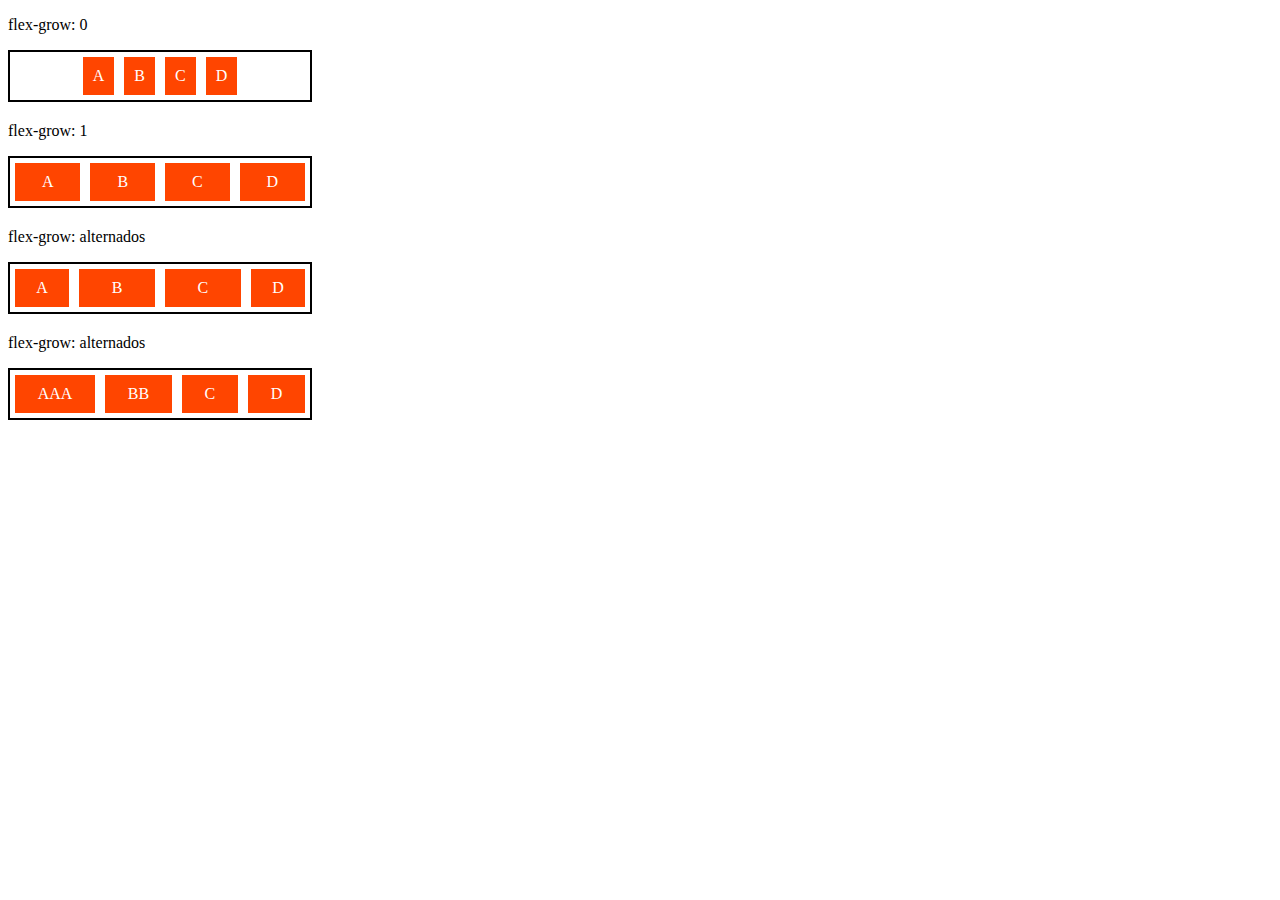
<file: flex_fundamentos/7-flex-grow.html>
<!DOCTYPE html>
<html lang="en">

<head>
    <meta charset="UTF-8">
    <meta http-equiv="X-UA-Compatible" content="IE=edge">
    <meta name="viewport" content="width=device-width, initial-scale=1.0">
    <title>Fundamentos - flex-grow</title>

    <style>
        .flex-container {
            display: flex;
            border: 2px solid black;
            max-width: 300px;
            margin-bottom: 20px;
            justify-content: center;
        }

        .item {
            background-color: orangered;
            margin: 5px;
            padding: 10px;
            text-align: center;
            color: white;
        }

        .fg-0 {
            flex-grow: 0;
        }

        .fg-1{
            flex-grow: 1;
        }

        .fg-2 {
            flex-grow: 2;
        }

        .fg-3 {
            flex-grow: 3;
        }
       
    </style>

</head>

<body>
    <p>flex-grow: 0</p>
    <div class="flex-container">
        <div class="item fg-0">A</div>
        <div class="item fg-0">B</div>
        <div class="item fg-0">C</div>
        <div class="item fg-0">D</div>
    </div>

    <p>flex-grow: 1</p>
    <div class="flex-container">
        <div class="item fg-1">A</div>
        <div class="item fg-1">B</div>
        <div class="item fg-1">C</div>
        <div class="item fg-1">D</div>
    </div>

    <p>flex-grow: alternados</p>
    <div class="flex-container">
        <div class="item fg-1">A</div>
        <div class="item fg-2">B</div>
        <div class="item fg-2">C</div>
        <div class="item fg-1">D</div>
    </div>

    
    <p>flex-grow: alternados</p>
    <div class="flex-container">
        <div class="item fg-2">AAA</div>
        <div class="item fg-2">BB</div>
        <div class="item fg-2">C</div>
        <div class="item fg-2">D</div>
    </div>



</body>

</html>
</file>
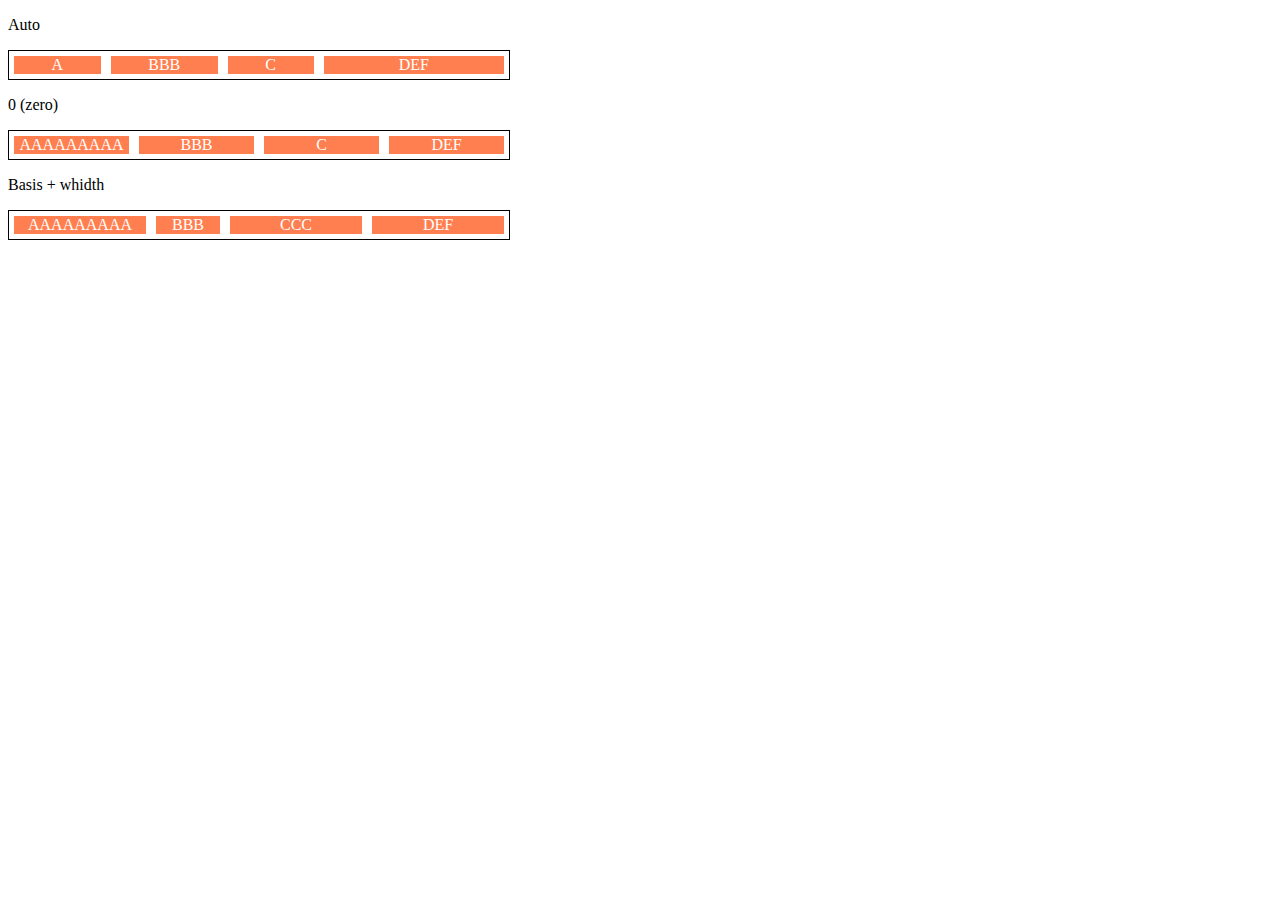
<file: flex_fundamentos/8-flex-basis.html>
<!DOCTYPE html>
<html lang="en">

<head>
    <meta charset="UTF-8">
    <meta http-equiv="X-UA-Compatible" content="IE=edge">
    <meta name="viewport" content="width=device-width, initial-scale=1.0">
    <title>Fundamentos - flex-basis</title>

    <style>
        .flex-container {
            max-width: 500px;
            border: 1px solid black;
            display: flex;

        }

        .items {
            background-color: coral;
            color: white;
            text-align: center;
            margin: 5px;
        }
        .bauto{
            flex-basis: auto;
        }

        .fg-0{
            flex-basis: 0;
        }

        .fg-1{
            flex-grow: 1;
        }

        .fg-2{
            flex-grow: 2;
        }

        .b-0{
           flex-basis: 0; 
        }

        .w100{
            flex-basis: 100px;
        }

    </style>


</head>

<body>

    <p>Auto</p>
    <div class="flex-container">
        <div class="items bauto fg-1">A</div>
        <div class="items bauto fg-1">BBB</div>
        <div class="items bauto fg-1">C</div>
        <div class="items bauto fg-2">DEF</div>
    </div>

    <p>0 (zero)</p>
    <div class="flex-container">
        <div class="items  b-0 fg-1">AAAAAAAAA</div>
        <div class="items  b-0 fg-1">BBB</div>
        <div class="items  b-0 fg-1">C</div>
        <div class="items  b-0 fg-1">DEF</div>
    </div>
    
    <P>Basis + whidth</P>
    <div class="flex-container">
        <div class="items w100 fg-2">AAAAAAAAA</div>
        <div class="items w10 fg-2">BBB</div>
        <div class="items w100 fg-2">CCC</div>
        <div class="items w100 fg-2">DEF</div>
    </div>



</body>

</html>
</file>
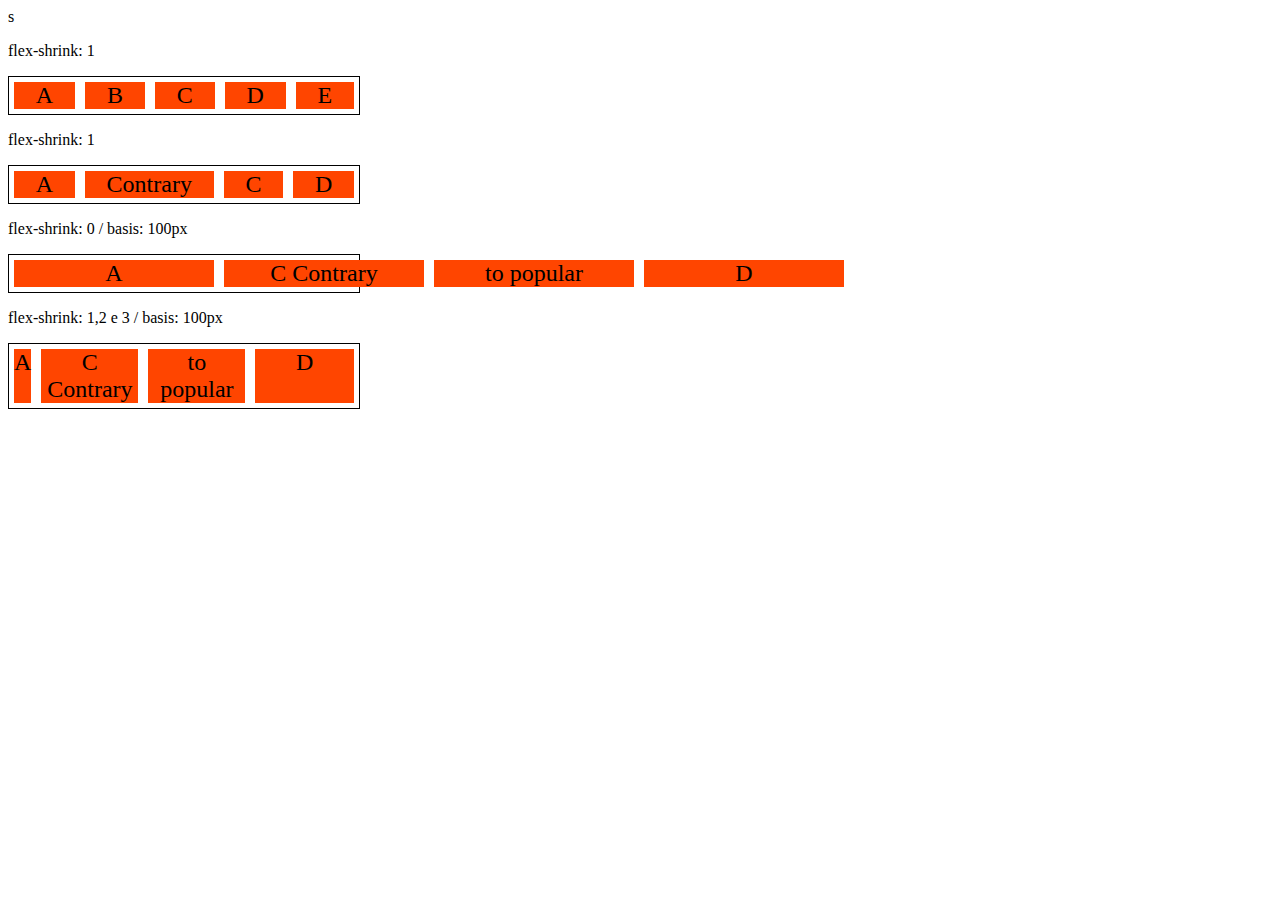
<file: flex_fundamentos/9-flex-shrink.html>
<!DOCTYPE html>
<html lang="en">

<head>
    <meta charset="UTF-8">
    <meta http-equiv="X-UA-Compatible" content="IE=edge">
    <meta name="viewport" content="width=device-width, initial-scale=1.0">
    <title>Fundamentos - flex-shrink</title>

    <style>
        .flex-container {
            display: flex;
            border: 1px solid black;
            max-width: 350px;
            margin-bottom: 10px;
        }

        .item {
            margin: 5px;
            background-color: orangered;
            font-size: 24px;
            text-align: center;
        }

        .s-0 {
            flex-shrink: 0;
            flex-basis: 200px;
        }

        .s-1 {
            flex-shrink: 1;
        }

        .fg-1 {
            flex-grow: 1;
        }

        .s-2 {
            flex-shrink: 2;
            flex-basis: 100px;

        }

        .s-3 {
            flex-grow: 3;
            flex-basis: 100px;
        }
    </style>

</head>s

<body>

    <p>flex-shrink: 1</p>
    <div class="flex-container">
        <div class="item s1 - fg-1">A</div>
        <div class="item s1 - fg-1">B</div>
        <div class="item s1 - fg-1">C</div>
        <div class="item s1 - fg-1">D</div>
        <div class="item s1 - fg-1">E</div>
    </div>

    <p>flex-shrink: 1</p>
    <div class="flex-container">
        <div class="item s1 - fg-1">A</div>
        <div class="item s1 - fg-1">Contrary </div>
        <div class="item s1 - fg-1">C</div>
        <div class="item s1 - fg-1">D</div>

    </div>

    <p>flex-shrink: 0 / basis: 100px</p>
    <div class="flex-container">
        <div class="item s-0 fg-1">A</div>
        <div class="item s-0 fg-1">C Contrary</div>
        <div class="item s-0 fg-1">to popular</div>
        <div class="item s-0 fg-1">D</div>
    </div>

    <p>flex-shrink: 1,2 e 3 / basis: 100px</p>
    <div class="flex-container">
        <div class="item s-1 fg-1">A</div>
        <div class="item s-2 fg-1">C Contrary</div>
        <div class="item s-2 fg-1">to popular</div>
        <div class="item s-3 fg-1">D</div>
    </div>

</body>

</html>
</file>
<file: flex_project/style.css>
* {
    margin: 0;
    padding: 0;
    font-family: 'Open Sans', sans-serif;
}

ul {
    list-style: none;
    margin: 0;
    padding: 0;
}

ul li a {
    text-decoration: none;
}

div img {
    display: block;
    width: 100%;
}

.flex-container {
    display: flex;
    max-width: 992px;
    margin: auto;
    width: 100%;
    min-width: 320px;

}

header {
    background-color: #122A57;
    height: 100px;
    display: flex;
    align-items: center;
    color: #fff;
}

header .list-items {
    display: flex;
    width: 100%;
    max-width: 260px;
    justify-content: space-between;
    align-items: center;
}

.list-items li a {
    color: #fff;
}

header .menu {
    justify-content: space-between;
}

.apresentacao {
    height: 100vh;
    align-items: center;
    justify-content: space-between;
}

.apresentacao .texto-apresentacao {
    min-height: 200px;

}

.texto-apresentacao h1 {
    color: #122A57;
    font-size: 48px;
    margin: 10px;
}

.btn {
    background-color: #122A57;
    color: white;
    text-align: center;
    border-radius: 30px;
    width: 220px;
    display: block;
    text-decoration: none;
    height: 50px;
    line-height: 50px;
    margin-top: 10px;
    margin-bottom: 10px;
}

#quem-somos {
    flex-direction: row-reverse;
    align-items: center;
    justify-content: space-between;
}

#quem-somos h2 {
    font-size: 32px;
    color: #122A57;
    display: flex;
    margin-bottom: 20px;
}

#quem-somos h2::before {
    content: "";
    height: 50px;
    width: 5px;
    margin-right: 5px;
    background-color: #122A57;
    position: relative;
}

#quem-somos p {
    margin-bottom: 10px;
    width: 90%;
}

#quem-somos img {
    min-width: 320px;
    margin: auto;
}

.container-externo {
    background-color: #122A57;
    width: 100%;
}

#servicos {
    flex-direction: column;
    padding-bottom: 100px;
    padding-top: 50px;
}

#servicos h2 {
    color: #fff;
    font-size: 32px;
    margin-bottom: 10;
}

.list-servicos {
    display: flex;
    justify-content: space-around;
}

.list-servicos .item-servico {
    text-align: center;
}

.item-servico a {
    width: 220px;
    background-color: #fff;
    border-radius: 30px;
    text-align: center;
    line-height: 50px;
    height: 50px;
    margin-top: 20px;
    padding: 5px 0;
    color: #122A57;
    text-decoration: none;
    font-size: 12px;
    font-weight: 700;

}

.item-servico p {
    font-weight: 700;
    font-size: 18px;
    color: white;
    margin-top: 20px;
}

.item-servico img {
    width: 80%;
    margin: auto;
}

#planos {
    flex-direction: column;
    min-height: 100vh;
    padding-top: 50px;
}

#planos h2 {
    font-size: 32px;
    padding-top: 50px;
}

.list-planos {
    display: flex;
    align-items: flex-end;
    justify-content: space-between;
}

.item-plano {
    flex: 1;
    border: 5px solid #122A57;
    margin-right: 20px;
    padding: 10px;
    max-width: 240px;
}

.item-plano .btn {
    margin: auto;
    margin-bottom: 20px;
}

.item-plano h3 {
    font-size: 24px;
    display: flex;
    flex-direction: column;
    text-align: center;
    margin-top: 20px;
}

.item-plano h3::after {
    content: "";
    background-color: #122A57;
    width: 100%;
    height: 3px;
    margin-top: 20px;
    margin-bottom: 10px;
}

.item-plano ul {
    padding: 10px 20px;
    display: flex;
    flex-direction: column;
    margin-bottom: 10px;
}

.item-plano ul li {
    display: flex;
    flex-wrap: nowrap;
    align-items: center;
}

.item-plano ul li::before {
    content: "";
    width: 10px;
    height: 10px;
    background-color: #122A57;
    margin-right: 5px;

}

footer {
    background-color: #122A57;
    height: 70px;
    display: flex;
    align-items: center;
}

footer .footer {
    justify-content: space-between;
    color: white;
}

/* mobile */

@media(max-widht: 992px) {
    .flex-container {
        flex-direction: column;
    }

    .apresentacao {
        flex-direction: column-reverse;
    }

    .apresentacao .texto-apresentacao {
        width: 100%;
    }

    #quem-somos {
        flex-direction: column-reverse;
    }

    #quem-somos img {
        min-width: 320px;
        margin: auto;
    }

    .list-servicos {
        flex-direction: column;
    }

    .item-servico img {
        width: 50%;
        margin: auto;
    }

    .list-planos {
        flex-direction: column;
        align-items: flex-start;
        margin-bottom: 20px;
    }

    .list-planos .item-plano {
        max-width: 90%;
        margin: auto;
        width: 100%;
        margin-bottom: 20px;
    }
}
</file>
